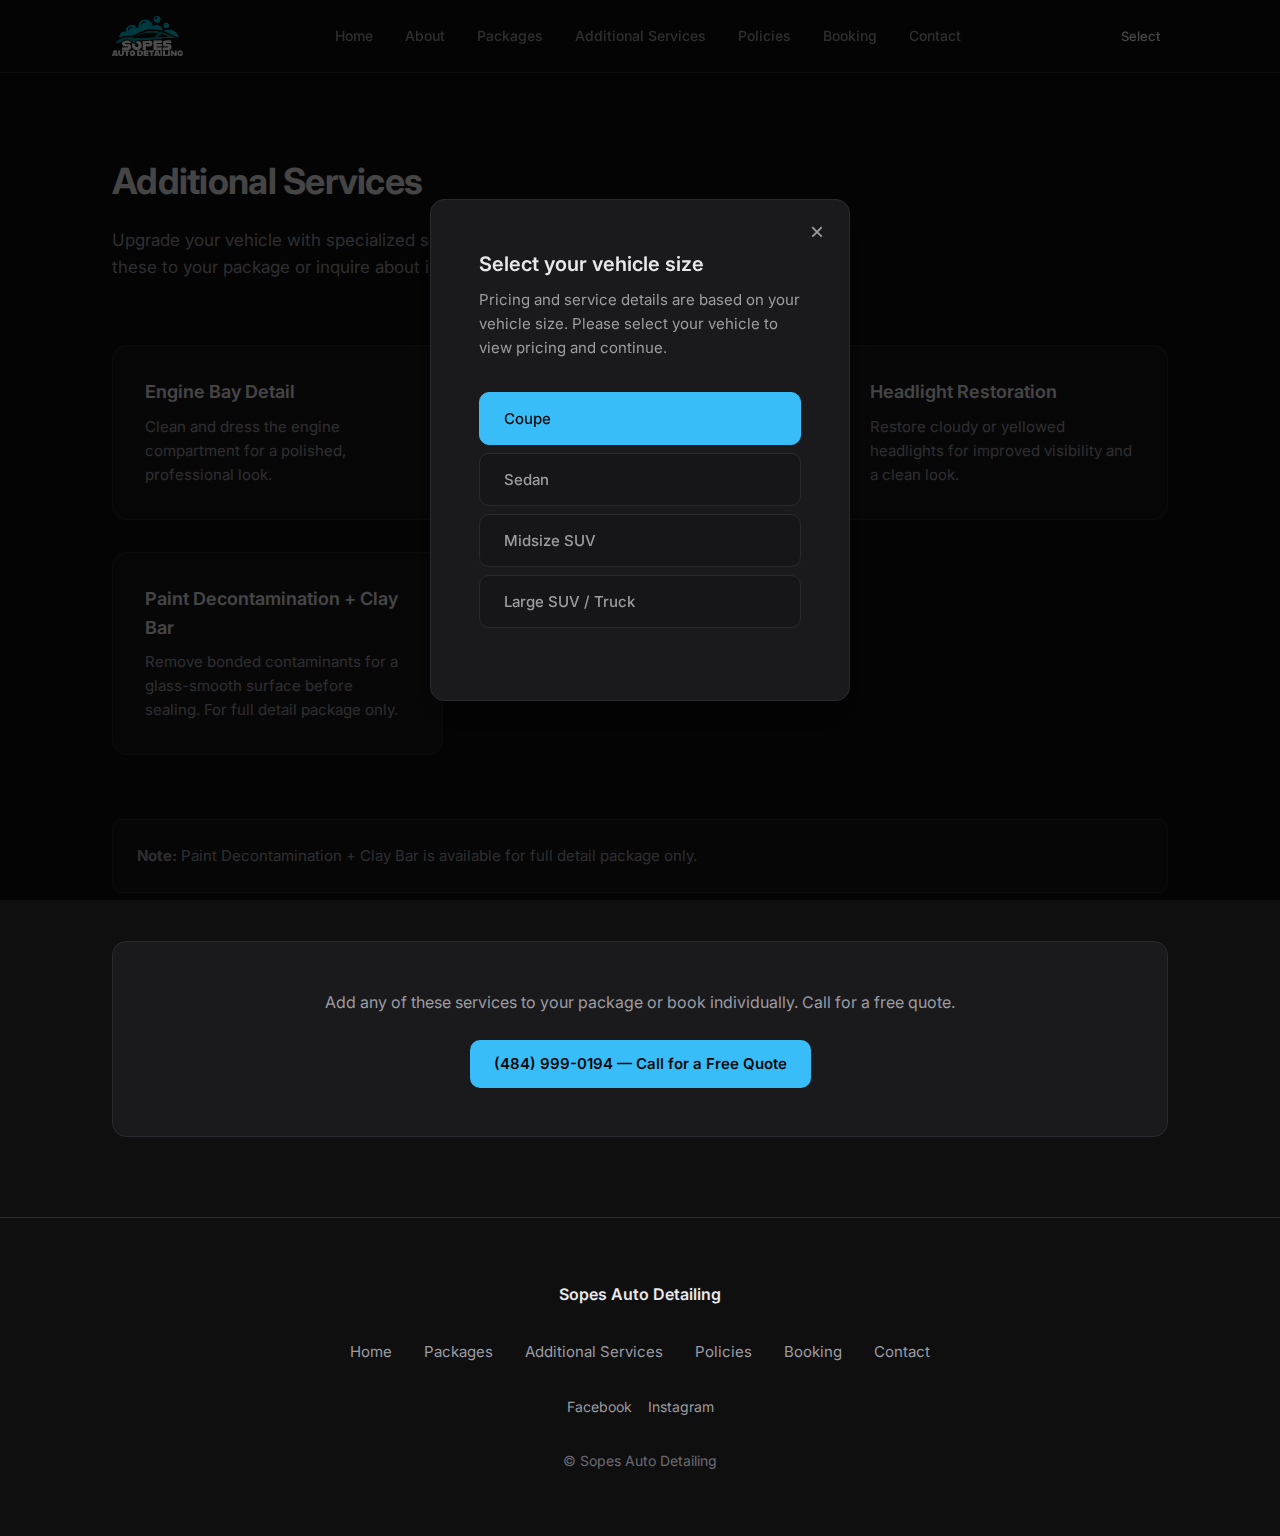
<file: additional-services.html>
<!DOCTYPE html>
<html lang="en">
<head>
  <meta charset="UTF-8">
  <meta name="viewport" content="width=device-width, initial-scale=1.0">
  <title>Additional Services | Sopes Auto Detailing</title>
  <link rel="preconnect" href="https://fonts.googleapis.com">
  <link rel="preconnect" href="https://fonts.gstatic.com" crossorigin>
  <link href="https://fonts.googleapis.com/css2?family=Inter:wght@400;500;600;700&display=swap" rel="stylesheet">
  <link rel="stylesheet" href="styles.css">
</head>
<body>
  <header class="header">
    <div class="header-inner container">
      <a href="index.html" class="logo"><img src="photos/Logo.png" alt="Sopes Auto Detailing"></a>
      <nav class="nav">
        <a href="index.html">Home</a>
        <a href="index.html#about">About</a>
        <a href="services.html">Packages</a>
        <a href="additional-services.html">Additional Services</a>
        <a href="policies.html">Policies</a>
        <a href="booking.html">Booking</a>
        <a href="contact.html">Contact</a>
      </nav>
      <button type="button" class="header-vehicle-btn" id="header-vehicle-btn" aria-label="Select vehicle size"><span id="header-vehicle-label">Select</span></button>
      <button class="nav-toggle" aria-label="Menu">
        <span></span>
        <span></span>
        <span></span>
      </button>
    </div>
  </header>

  <main class="page">
    <div class="container">
      <header class="page-head">
        <h1 class="page-title">Additional Services</h1>
        <p class="page-desc">Upgrade your vehicle with specialized services for a flawless finish. Add any of these to your package or inquire about individual service.</p>
      </header>

      <div class="addons-grid">
        <div class="addon-card">
          <h3>Engine Bay Detail</h3>
          <p>Clean and dress the engine compartment for a polished, professional look.</p>
        </div>
        <div class="addon-card">
          <h3>Leather Conditioner</h3>
          <p>Condition and protect leather surfaces for a like-new feel and long-term durability.</p>
        </div>
        <div class="addon-card">
          <h3>Headlight Restoration</h3>
          <p>Restore cloudy or yellowed headlights for improved visibility and a clean look.</p>
        </div>
        <div class="addon-card">
          <h3>Paint Decontamination + Clay Bar</h3>
          <p>Remove bonded contaminants for a glass-smooth surface before sealing. For full detail package only.</p>
        </div>
      </div>

      <p class="addon-disclaimer"><strong>Note:</strong> Paint Decontamination + Clay Bar is available for full detail package only.</p>

      <div class="cta-box">
        <p>Add any of these services to your package or book individually. Call for a free quote.</p>
        <a href="tel:4849990194" class="btn btn-primary">(484) 999-0194 — Call for a Free Quote</a>
      </div>
    </div>
  </main>

  <footer class="footer">
    <div class="container">
      <div class="footer-grid">
        <span class="footer-brand">Sopes Auto Detailing</span>
        <nav class="footer-links">
          <a href="index.html">Home</a>
          <a href="services.html">Packages</a>
          <a href="additional-services.html">Additional Services</a>
          <a href="policies.html">Policies</a>
          <a href="booking.html">Booking</a>
          <a href="contact.html">Contact</a>
        </nav>
        <div class="footer-social">
          <a href="https://facebook.com/share/1AEvjMZHsa/?mibextid=wwXIfr" target="_blank" rel="noopener">Facebook</a>
          <a href="https://instagram.com/sopesautodetailing?igsh=Y3BjMGs1MzUzaGtv" target="_blank" rel="noopener">Instagram</a>
        </div>
        <p class="footer-copy">&copy; Sopes Auto Detailing</p>
      </div>
    </div>
  </footer>

  <script src="script.js"></script>
</body>
</html>
</file>
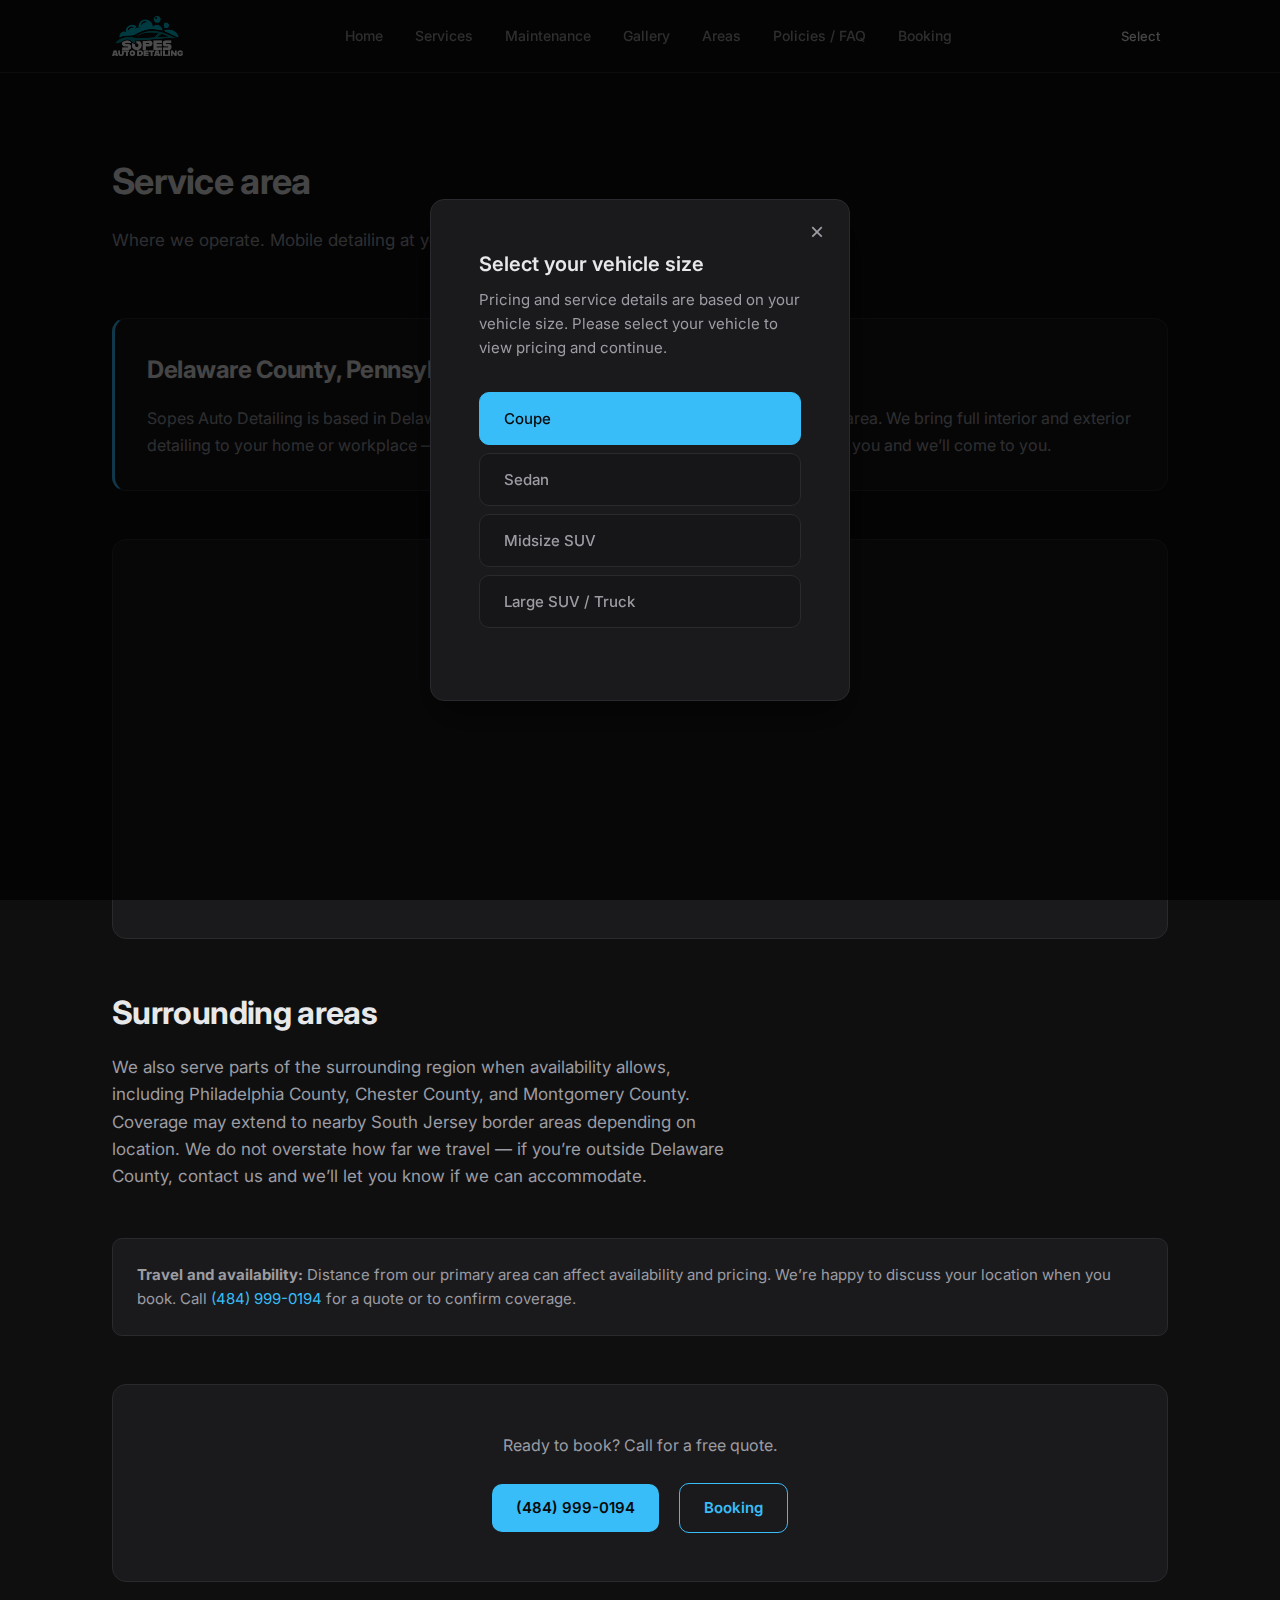
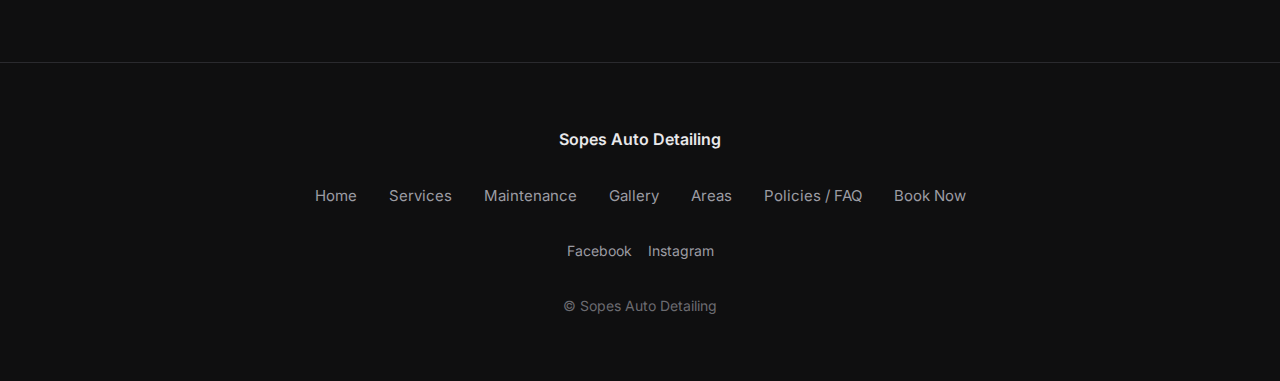
<file: areas.html>
<!DOCTYPE html>
<html lang="en">
<head>
  <meta charset="UTF-8">
  <meta name="viewport" content="width=device-width, initial-scale=1.0">
  <title>Service Area | Sopes Auto Detailing</title>
  <link rel="preconnect" href="https://fonts.googleapis.com">
  <link rel="preconnect" href="https://fonts.gstatic.com" crossorigin>
  <link href="https://fonts.googleapis.com/css2?family=Inter:wght@400;500;600;700&display=swap" rel="stylesheet">
  <link rel="stylesheet" href="styles.css">
</head>
<body>
  <header class="header">
    <div class="header-inner container">
      <a href="index.html" class="logo"><img src="photos/Logo.png" alt="Sopes Auto Detailing"></a>
      <nav class="nav">
        <a href="index.html">Home</a>
        <a href="services.html">Services</a>
        <a href="maintenance.html">Maintenance</a>
        <a href="gallery.html">Gallery</a>
        <a href="areas.html">Areas</a>
        <a href="policies.html">Policies / FAQ</a>
        <a href="booking.html">Booking</a>
      </nav>
      <button type="button" class="header-vehicle-btn" id="header-vehicle-btn" aria-label="Select vehicle size"><span id="header-vehicle-label">Select</span></button>
      <button class="nav-toggle" aria-label="Menu">
        <span></span>
        <span></span>
        <span></span>
      </button>
    </div>
  </header>

  <main class="page">
    <div class="container">
      <header class="page-head">
        <h1 class="page-title">Service area</h1>
        <p class="page-desc">Where we operate. Mobile detailing at your location.</p>
      </header>

      <section class="areas-primary">
        <h2 class="areas-primary-title">Delaware County, Pennsylvania</h2>
        <p class="areas-primary-desc">Sopes Auto Detailing is based in Delaware County and serves this area as our primary service area. We bring full interior and exterior detailing to your home or workplace — you don’t have to leave. Schedule a time that works for you and we’ll come to you.</p>
      </section>

      <div class="map-wrap">
        <iframe
          title="Service area — Delaware County, PA and surrounding region"
          src="https://www.openstreetmap.org/export/embed.html?bbox=-75.52%2C39.84%2C-75.26%2C40.02&layer=mapnik"
          allowfullscreen
          loading="lazy"
          referrerpolicy="no-referrer-when-downgrade"
        ></iframe>
        <p class="map-caption">General service area — Delaware County, PA (map centered on primary coverage)</p>
      </div>

      <section class="areas-secondary">
        <h2 class="section-title">Surrounding areas</h2>
        <p class="section-desc">We also serve parts of the surrounding region when availability allows, including Philadelphia County, Chester County, and Montgomery County. Coverage may extend to nearby South Jersey border areas depending on location. We do not overstate how far we travel — if you’re outside Delaware County, contact us and we’ll let you know if we can accommodate.</p>
      </section>

      <section class="areas-note">
        <p><strong>Travel and availability:</strong> Distance from our primary area can affect availability and pricing. We’re happy to discuss your location when you book. Call <a href="tel:4849990194">(484) 999-0194</a> for a quote or to confirm coverage.</p>
      </section>

      <div class="cta-box">
        <p>Ready to book? Call for a free quote.</p>
        <a href="tel:4849990194" class="btn btn-primary">(484) 999-0194</a>
        <a href="booking.html" class="btn btn-outline" style="margin-left: var(--space-md);">Booking</a>
      </div>
    </div>
  </main>

  <footer class="footer">
    <div class="container">
      <div class="footer-grid">
        <span class="footer-brand">Sopes Auto Detailing</span>
        <nav class="footer-links">
          <a href="index.html">Home</a>
          <a href="services.html">Services</a>
          <a href="maintenance.html">Maintenance</a>
          <a href="gallery.html">Gallery</a>
          <a href="areas.html">Areas</a>
          <a href="policies.html">Policies / FAQ</a>
          <a href="booking.html">Book Now</a>
        </nav>
        <div class="footer-social">
          <a href="https://facebook.com/share/1AEvjMZHsa/?mibextid=wwXIfr" target="_blank" rel="noopener">Facebook</a>
          <a href="https://instagram.com/sopesautodetailing?igsh=Y3BjMGs1MzUzaGtv" target="_blank" rel="noopener">Instagram</a>
        </div>
        <p class="footer-copy">&copy; Sopes Auto Detailing</p>
      </div>
    </div>
  </footer>

  <script src="script.js"></script>
</body>
</html>
</file>
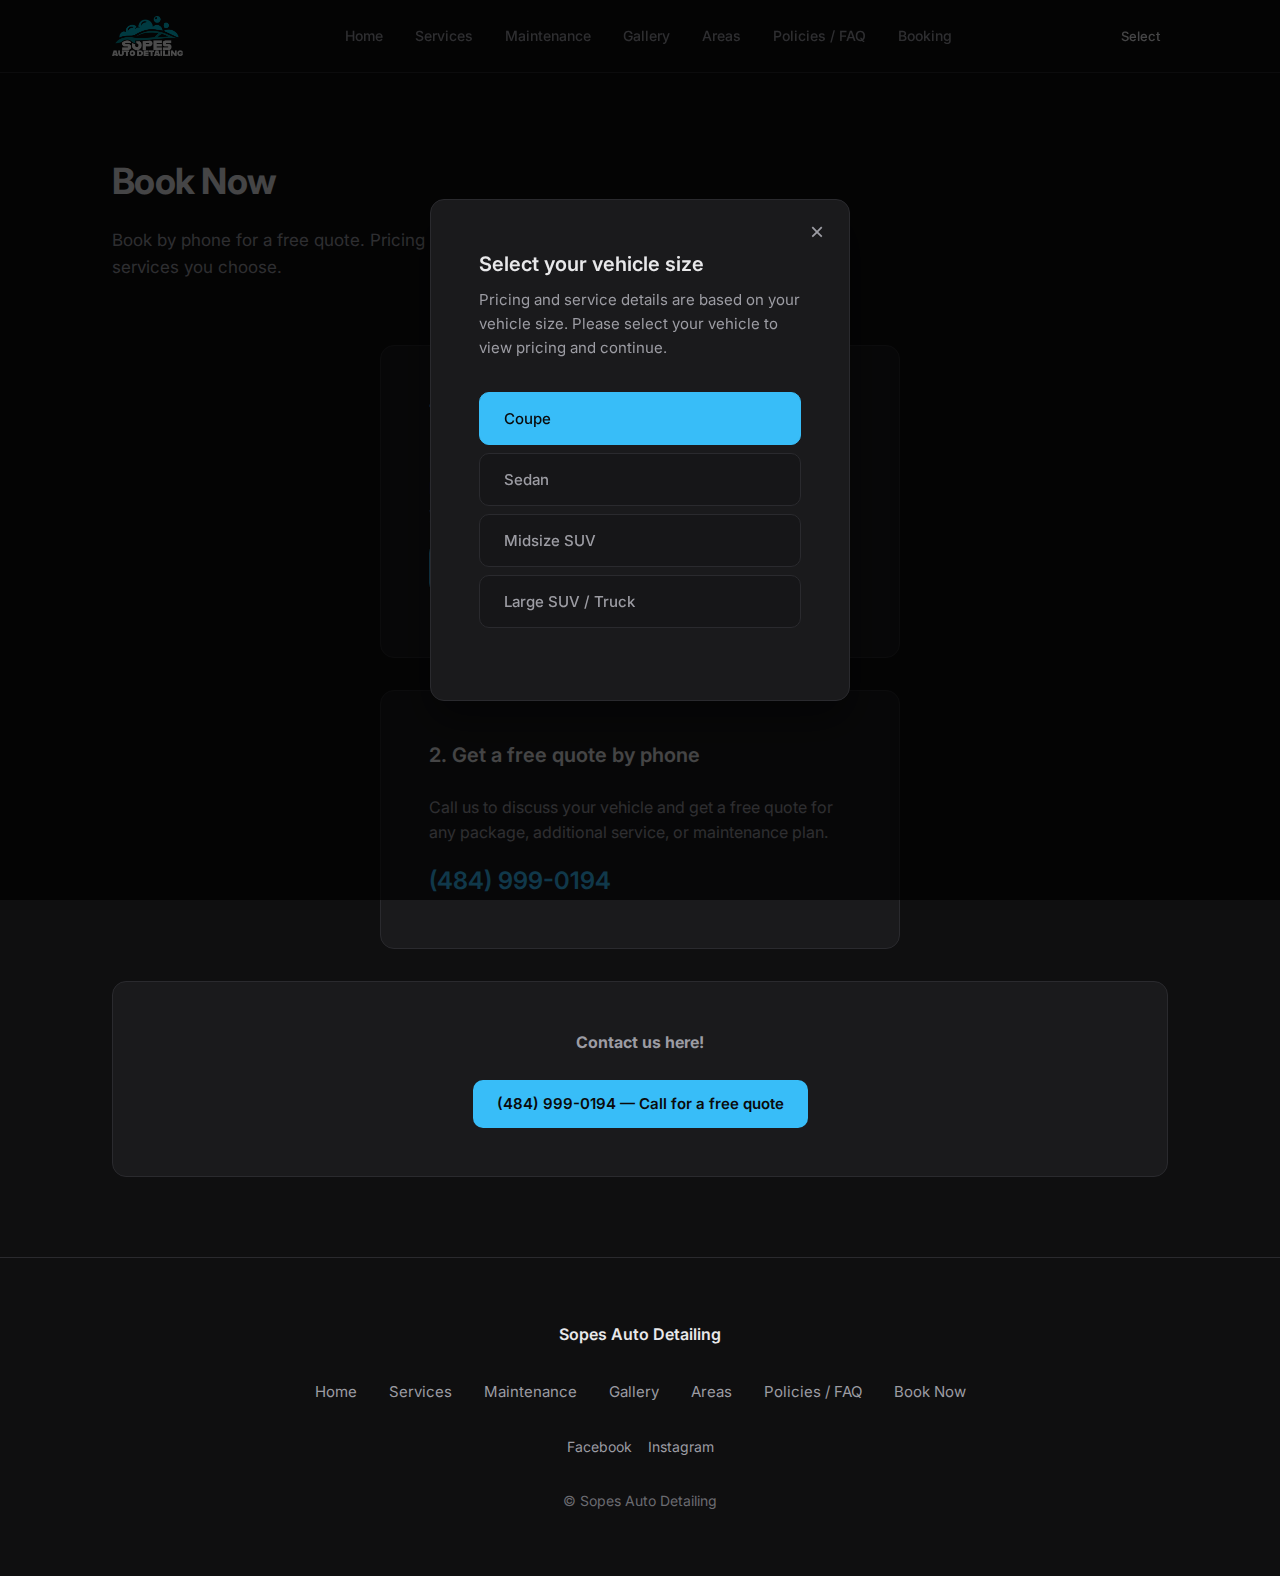
<file: booking.html>
<!DOCTYPE html>
<html lang="en">
<head>
  <meta charset="UTF-8">
  <meta name="viewport" content="width=device-width, initial-scale=1.0">
  <title>Book Now | Sopes Auto Detailing</title>
  <link rel="preconnect" href="https://fonts.googleapis.com">
  <link rel="preconnect" href="https://fonts.gstatic.com" crossorigin>
  <link href="https://fonts.googleapis.com/css2?family=Inter:wght@400;500;600;700&display=swap" rel="stylesheet">
  <link rel="stylesheet" href="styles.css">
</head>
<body>
  <header class="header">
    <div class="header-inner container">
      <a href="index.html" class="logo"><img src="photos/Logo.png" alt="Sopes Auto Detailing"></a>
      <nav class="nav">
        <a href="index.html">Home</a>
        <a href="services.html">Services</a>
        <a href="maintenance.html">Maintenance</a>
        <a href="gallery.html">Gallery</a>
        <a href="areas.html">Areas</a>
        <a href="policies.html">Policies / FAQ</a>
        <a href="booking.html">Booking</a>
      </nav>
      <button type="button" class="header-vehicle-btn" id="header-vehicle-btn" aria-label="Select vehicle size"><span id="header-vehicle-label">Select</span></button>
      <button class="nav-toggle" aria-label="Menu">
        <span></span>
        <span></span>
        <span></span>
      </button>
    </div>
  </header>

  <main class="page">
    <div class="container">
      <header class="page-head">
        <h1 class="page-title">Book Now</h1>
        <p class="page-desc">Book by phone for a free quote. Pricing depends on your vehicle size and the services you choose.</p>
      </header>

      <div class="info-card">
        <h2>1. Choose your vehicle size</h2>
        <p>Pricing scales by vehicle size. Select your size on the <a href="index.html">Home</a> or <a href="services.html">Services</a> page so the prices you see match your vehicle.</p>
        <p><a href="index.html" class="btn btn-outline">Set vehicle size on Home</a></p>
      </div>

      <div class="info-card">
        <h2>2. Get a free quote by phone</h2>
        <p>Call us to discuss your vehicle and get a free quote for any package, additional service, or maintenance plan.</p>
        <a href="tel:4849990194" class="contact-phone">(484) 999-0194</a>
      </div>

      <div class="cta-box">
        <p><strong>Contact us here!</strong></p>
        <a href="tel:4849990194" class="btn btn-primary">(484) 999-0194 — Call for a free quote</a>
      </div>
    </div>
  </main>

  <footer class="footer">
    <div class="container">
      <div class="footer-grid">
        <span class="footer-brand">Sopes Auto Detailing</span>
        <nav class="footer-links">
          <a href="index.html">Home</a>
          <a href="services.html">Services</a>
          <a href="maintenance.html">Maintenance</a>
          <a href="gallery.html">Gallery</a>
          <a href="areas.html">Areas</a>
          <a href="policies.html">Policies / FAQ</a>
          <a href="booking.html">Book Now</a>
        </nav>
        <div class="footer-social">
          <a href="https://facebook.com/share/1AEvjMZHsa/?mibextid=wwXIfr" target="_blank" rel="noopener">Facebook</a>
          <a href="https://instagram.com/sopesautodetailing?igsh=Y3BjMGs1MzUzaGtv" target="_blank" rel="noopener">Instagram</a>
        </div>
        <p class="footer-copy">&copy; Sopes Auto Detailing</p>
      </div>
    </div>
  </footer>

  <script src="script.js"></script>
</body>
</html>
</file>
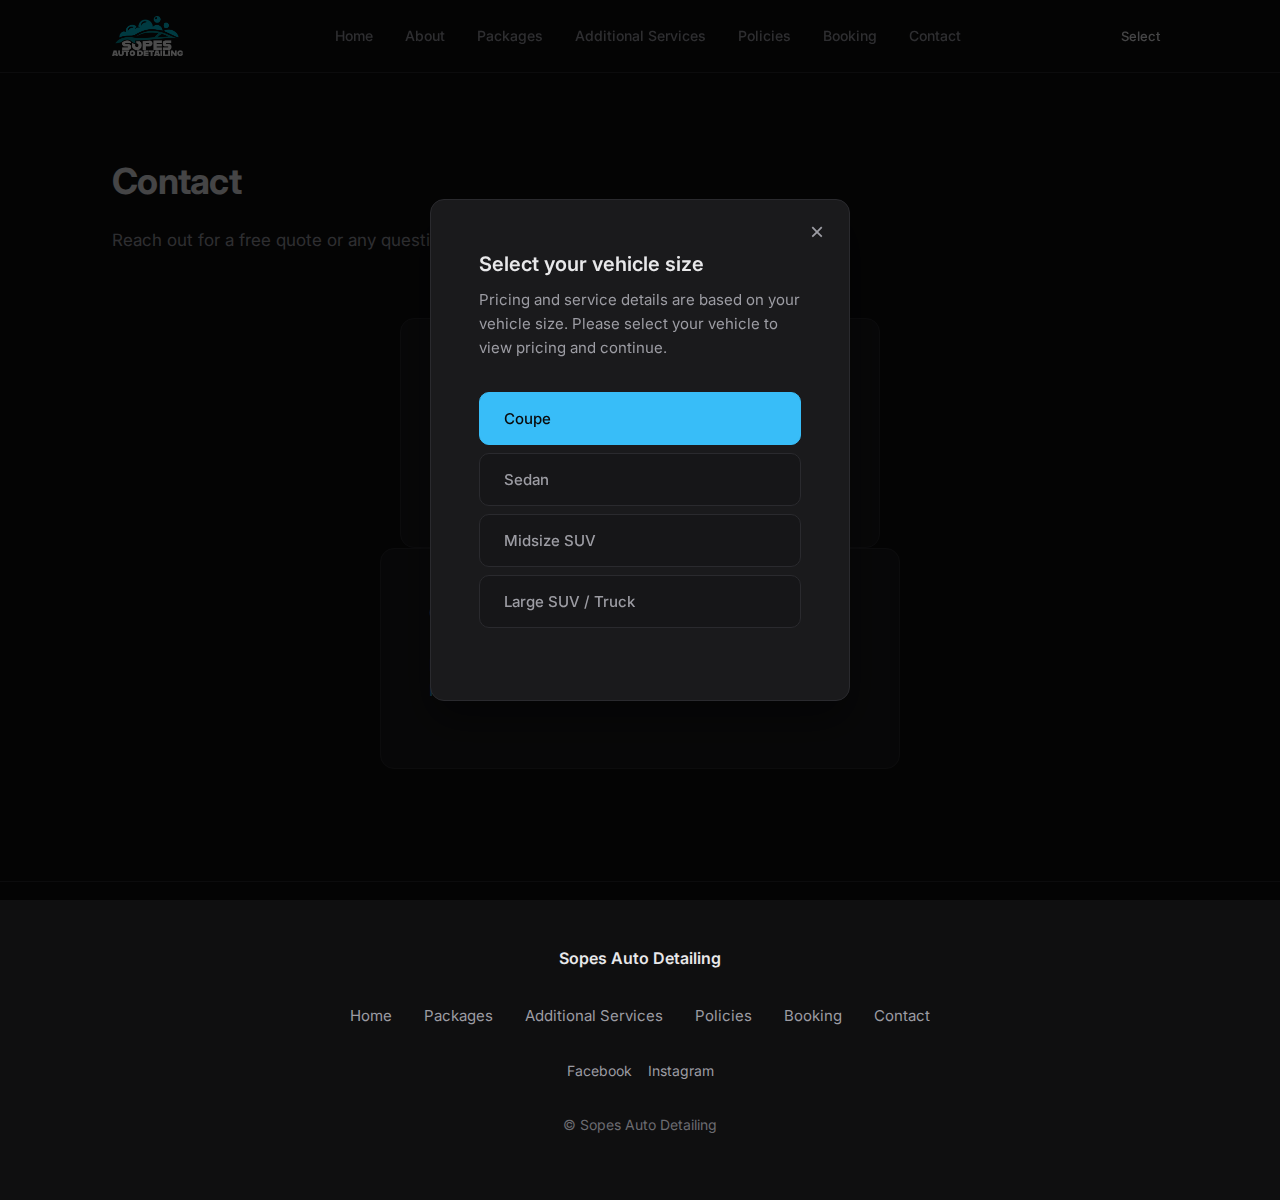
<file: contact.html>
<!DOCTYPE html>
<html lang="en">
<head>
  <meta charset="UTF-8">
  <meta name="viewport" content="width=device-width, initial-scale=1.0">
  <title>Contact | Sopes Auto Detailing</title>
  <link rel="preconnect" href="https://fonts.googleapis.com">
  <link rel="preconnect" href="https://fonts.gstatic.com" crossorigin>
  <link href="https://fonts.googleapis.com/css2?family=Inter:wght@400;500;600;700&display=swap" rel="stylesheet">
  <link rel="stylesheet" href="styles.css">
</head>
<body>
  <header class="header">
    <div class="header-inner container">
      <a href="index.html" class="logo"><img src="photos/Logo.png" alt="Sopes Auto Detailing"></a>
      <nav class="nav">
        <a href="index.html">Home</a>
        <a href="index.html#about">About</a>
        <a href="services.html">Packages</a>
        <a href="additional-services.html">Additional Services</a>
        <a href="policies.html">Policies</a>
        <a href="booking.html">Booking</a>
        <a href="contact.html">Contact</a>
      </nav>
      <button type="button" class="header-vehicle-btn" id="header-vehicle-btn" aria-label="Select vehicle size"><span id="header-vehicle-label">Select</span></button>
      <button class="nav-toggle" aria-label="Menu">
        <span></span>
        <span></span>
        <span></span>
      </button>
    </div>
  </header>

  <main class="page">
    <div class="container">
      <header class="page-head">
        <h1 class="page-title">Contact</h1>
        <p class="page-desc">Reach out for a free quote or any questions about our services.</p>
      </header>

      <div class="contact-strip">
        <p class="contact-strip-title"><strong>Contact us here!</strong></p>
        <a href="tel:4849990194" class="contact-strip-phone">(484) 999-0194</a>
        <p class="contact-strip-note">Call for a free quote</p>
      </div>

      <div class="info-card">
        <h2>Quick links</h2>
        <p>
          <a href="https://facebook.com/share/1AEvjMZHsa/?mibextid=wwXIfr" target="_blank" rel="noopener">Facebook</a><br>
          <a href="https://instagram.com/sopesautodetailing?igsh=Y3BjMGs1MzUzaGtv" target="_blank" rel="noopener">Instagram</a>
        </p>
      </div>
    </div>
  </main>

  <footer class="footer">
    <div class="container">
      <div class="footer-grid">
        <span class="footer-brand">Sopes Auto Detailing</span>
        <nav class="footer-links">
          <a href="index.html">Home</a>
          <a href="services.html">Packages</a>
          <a href="additional-services.html">Additional Services</a>
          <a href="policies.html">Policies</a>
          <a href="booking.html">Booking</a>
          <a href="contact.html">Contact</a>
        </nav>
        <div class="footer-social">
          <a href="https://facebook.com/share/1AEvjMZHsa/?mibextid=wwXIfr" target="_blank" rel="noopener">Facebook</a>
          <a href="https://instagram.com/sopesautodetailing?igsh=Y3BjMGs1MzUzaGtv" target="_blank" rel="noopener">Instagram</a>
        </div>
        <p class="footer-copy">&copy; Sopes Auto Detailing</p>
      </div>
    </div>
  </footer>

  <script src="script.js"></script>
</body>
</html>
</file>
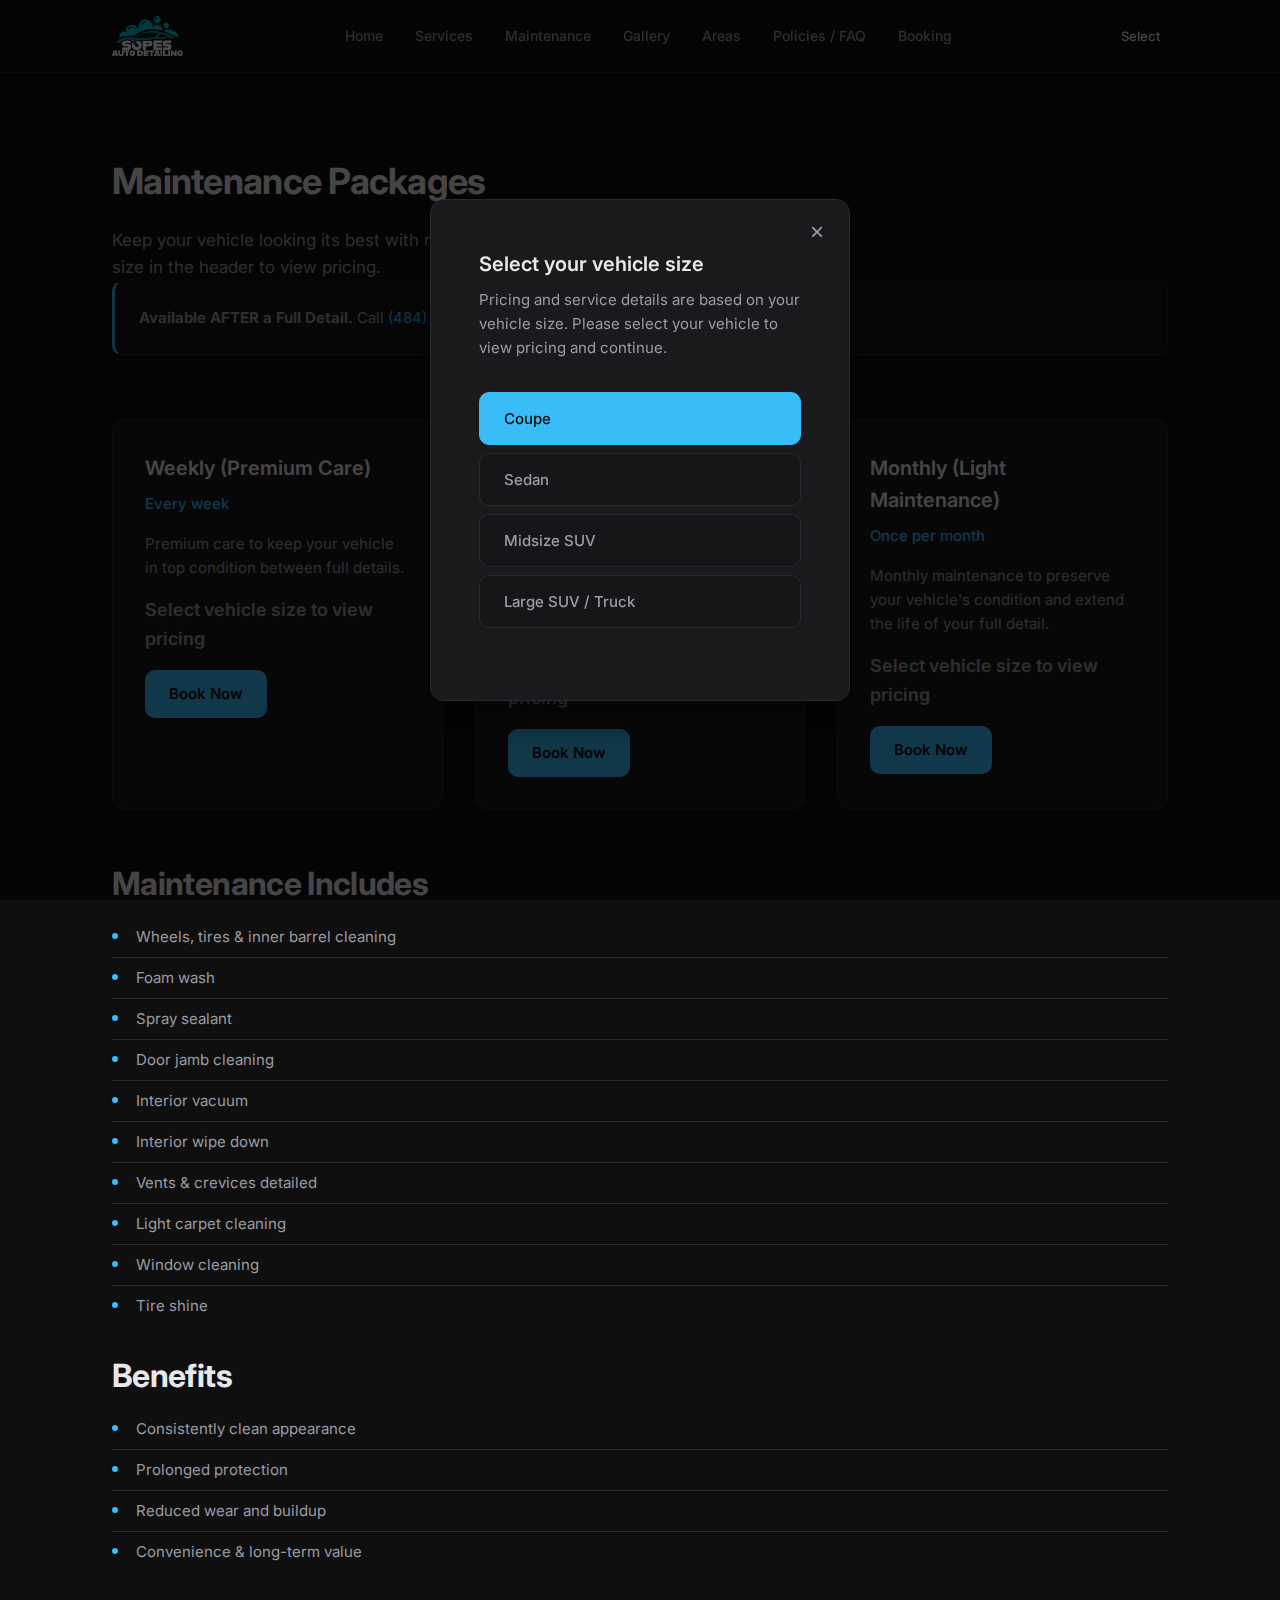
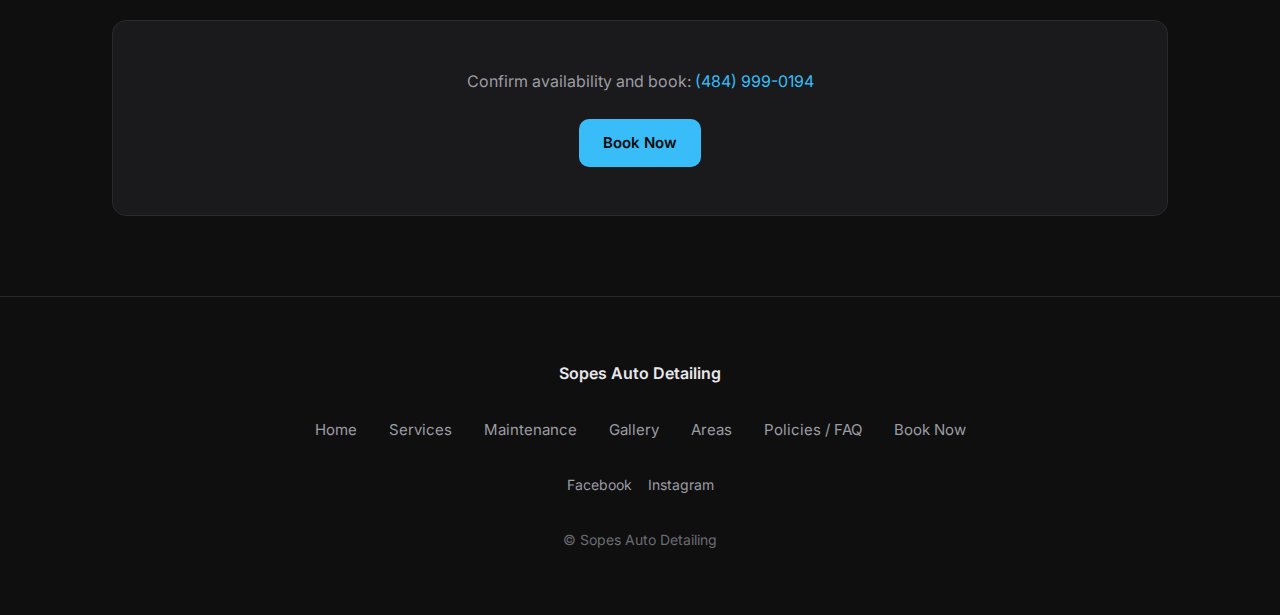
<file: maintenance.html>
<!DOCTYPE html>
<html lang="en">
<head>
  <meta charset="UTF-8">
  <meta name="viewport" content="width=device-width, initial-scale=1.0">
  <title>Maintenance Packages | Sopes Auto Detailing</title>
  <link rel="preconnect" href="https://fonts.googleapis.com">
  <link rel="preconnect" href="https://fonts.gstatic.com" crossorigin>
  <link href="https://fonts.googleapis.com/css2?family=Inter:wght@400;500;600;700&display=swap" rel="stylesheet">
  <link rel="stylesheet" href="styles.css">
</head>
<body>
  <header class="header">
    <div class="header-inner container">
      <a href="index.html" class="logo"><img src="photos/Logo.png" alt="Sopes Auto Detailing"></a>
      <nav class="nav">
        <a href="index.html">Home</a>
        <a href="services.html">Services</a>
        <a href="maintenance.html">Maintenance</a>
        <a href="gallery.html">Gallery</a>
        <a href="areas.html">Areas</a>
        <a href="policies.html">Policies / FAQ</a>
        <a href="booking.html">Booking</a>
      </nav>
      <button type="button" class="header-vehicle-btn" id="header-vehicle-btn" aria-label="Select vehicle size"><span id="header-vehicle-label">Select</span></button>
      <button class="nav-toggle" aria-label="Menu">
        <span></span>
        <span></span>
        <span></span>
      </button>
    </div>
  </header>

  <main class="page">
    <div class="container">
      <header class="page-head">
        <h1 class="page-title">Maintenance Packages</h1>
        <p class="page-desc">Keep your vehicle looking its best with regular maintenance. Select your vehicle size in the header to view pricing.</p>
        <p class="maintenance-disclaimer" role="note"><strong>Available AFTER a Full Detail.</strong> Call <a href="tel:4849990194">(484) 999-0194</a> to confirm availability and book.</p>
      </header>

      <div class="maintenance-grid">
        <div class="maintenance-card">
          <h3>Weekly (Premium Care)</h3>
          <p class="frequency">Every week</p>
          <p>Premium care to keep your vehicle in top condition between full details.</p>
          <p class="service-block-price"><span data-price="weekly" data-price-prefix="Starting at ">Starting at $149.99</span></p>
          <a href="booking.html" class="btn btn-primary">Book Now</a>
        </div>
        <div class="maintenance-card featured">
          <span class="package-badge popular">Most popular</span>
          <h3>Bi-Weekly (Most Popular)</h3>
          <p class="frequency">Every 2 weeks</p>
          <p>Bi-weekly exterior and interior maintenance to maintain the finish and cleanliness of your vehicle.</p>
          <p class="service-block-price"><span data-price="biweekly" data-price-prefix="Starting at ">Starting at $169.99</span></p>
          <a href="booking.html" class="btn btn-primary">Book Now</a>
        </div>
        <div class="maintenance-card">
          <h3>Monthly (Light Maintenance)</h3>
          <p class="frequency">Once per month</p>
          <p>Monthly maintenance to preserve your vehicle's condition and extend the life of your full detail.</p>
          <p class="service-block-price"><span data-price="monthly" data-price-prefix="Starting at ">Starting at $189.99</span></p>
          <a href="booking.html" class="btn btn-primary">Book Now</a>
        </div>
      </div>

      <section class="maintenance-includes">
        <h2 class="section-title">Maintenance Includes</h2>
        <ul class="package-list">
          <li>Wheels, tires &amp; inner barrel cleaning</li>
          <li>Foam wash</li>
          <li>Spray sealant</li>
          <li>Door jamb cleaning</li>
          <li>Interior vacuum</li>
          <li>Interior wipe down</li>
          <li>Vents &amp; crevices detailed</li>
          <li>Light carpet cleaning</li>
          <li>Window cleaning</li>
          <li>Tire shine</li>
        </ul>
        <h2 class="section-title">Benefits</h2>
        <ul class="package-list">
          <li>Consistently clean appearance</li>
          <li>Prolonged protection</li>
          <li>Reduced wear and buildup</li>
          <li>Convenience &amp; long-term value</li>
        </ul>
      </section>

      <div class="cta-box">
        <p>Confirm availability and book: <a href="tel:4849990194">(484) 999-0194</a></p>
        <a href="booking.html" class="btn btn-primary">Book Now</a>
      </div>
    </div>
  </main>

  <footer class="footer">
    <div class="container">
      <div class="footer-grid">
        <span class="footer-brand">Sopes Auto Detailing</span>
        <nav class="footer-links">
          <a href="index.html">Home</a>
          <a href="services.html">Services</a>
          <a href="maintenance.html">Maintenance</a>
          <a href="gallery.html">Gallery</a>
          <a href="areas.html">Areas</a>
          <a href="policies.html">Policies / FAQ</a>
          <a href="booking.html">Book Now</a>
        </nav>
        <div class="footer-social">
          <a href="https://facebook.com/share/1AEvjMZHsa/?mibextid=wwXIfr" target="_blank" rel="noopener">Facebook</a>
          <a href="https://instagram.com/sopesautodetailing?igsh=Y3BjMGs1MzUzaGtv" target="_blank" rel="noopener">Instagram</a>
        </div>
        <p class="footer-copy">&copy; Sopes Auto Detailing</p>
      </div>
    </div>
  </footer>

  <script src="pricing-data.js"></script>
  <script src="script.js"></script>
</body>
</file>
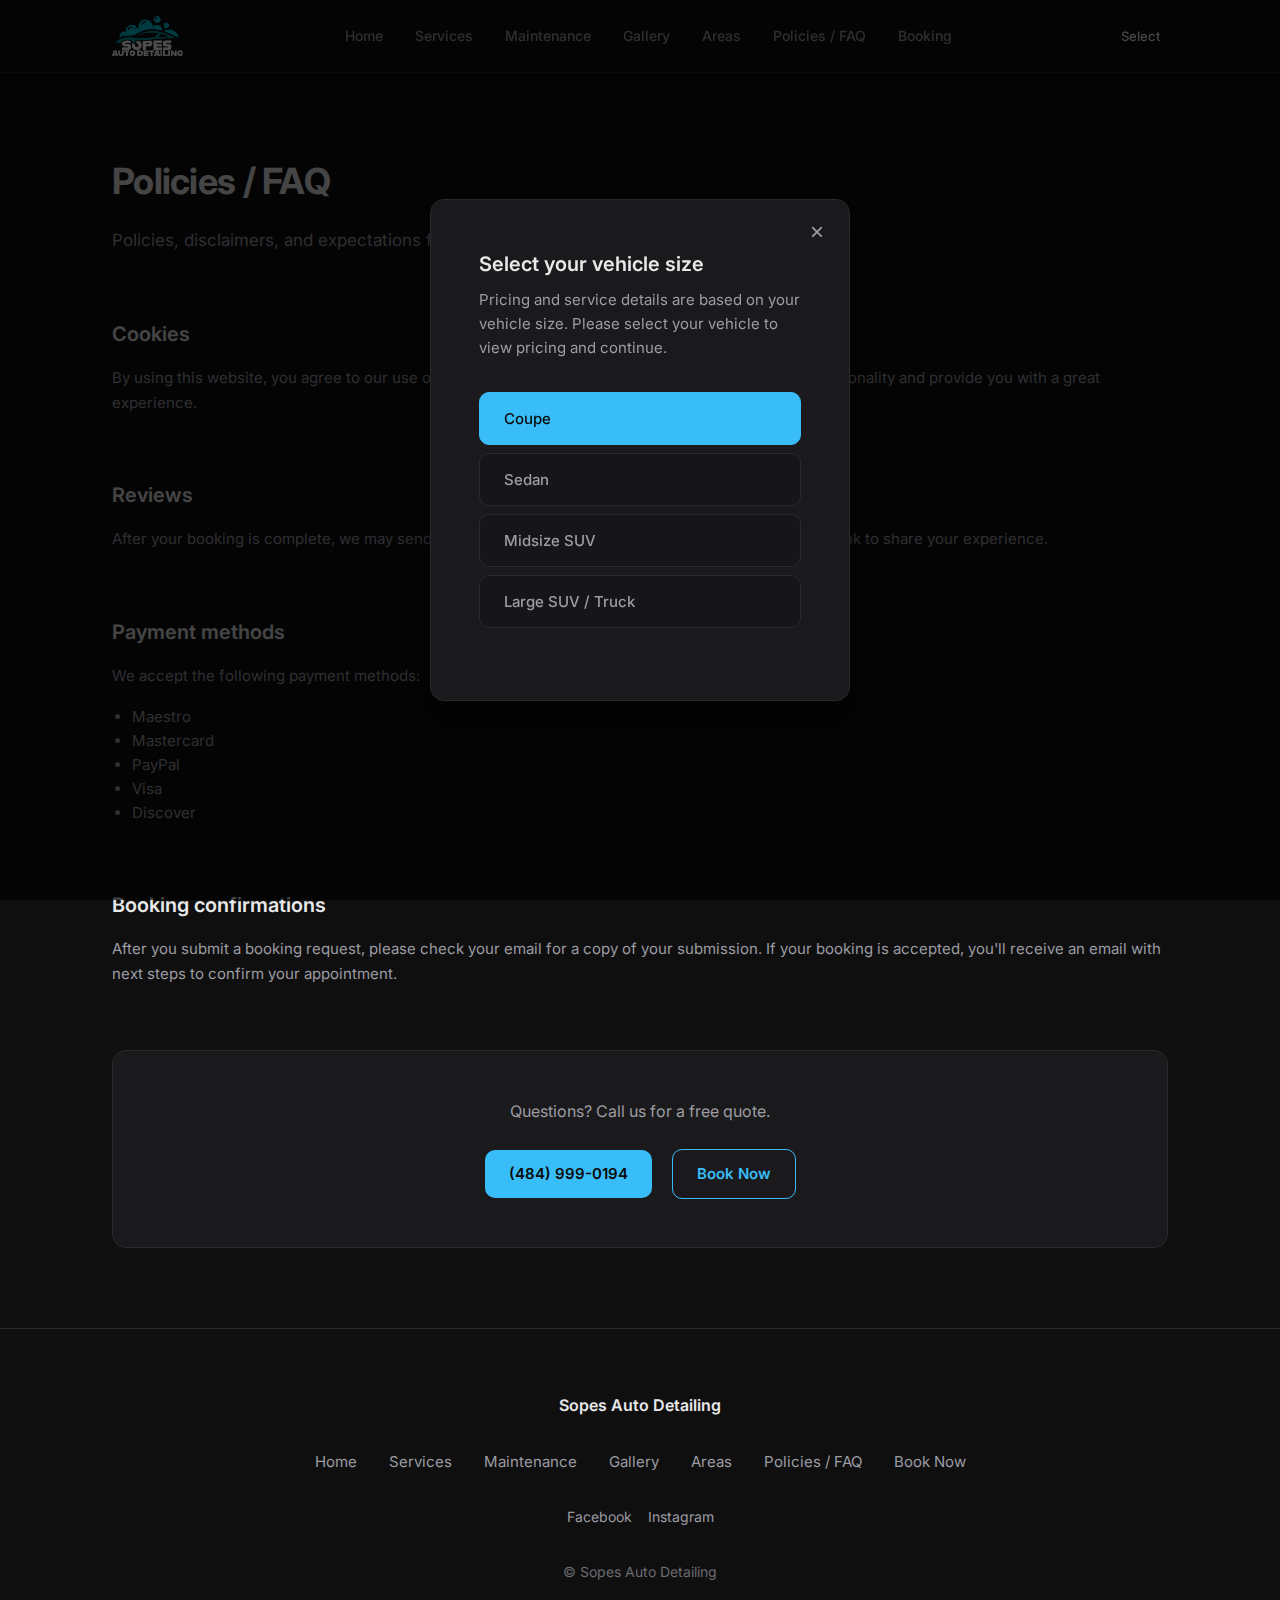
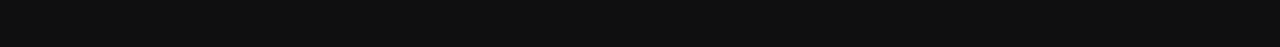
<file: policies.html>
<!DOCTYPE html>
<html lang="en">
<head>
  <meta charset="UTF-8">
  <meta name="viewport" content="width=device-width, initial-scale=1.0">
  <title>Policies / FAQ | Sopes Auto Detailing</title>
  <link rel="preconnect" href="https://fonts.googleapis.com">
  <link rel="preconnect" href="https://fonts.gstatic.com" crossorigin>
  <link href="https://fonts.googleapis.com/css2?family=Inter:wght@400;500;600;700&display=swap" rel="stylesheet">
  <link rel="stylesheet" href="styles.css">
</head>
<body>
  <header class="header">
    <div class="header-inner container">
      <a href="index.html" class="logo"><img src="photos/Logo.png" alt="Sopes Auto Detailing"></a>
      <nav class="nav">
        <a href="index.html">Home</a>
        <a href="services.html">Services</a>
        <a href="maintenance.html">Maintenance</a>
        <a href="gallery.html">Gallery</a>
        <a href="areas.html">Areas</a>
        <a href="policies.html">Policies / FAQ</a>
        <a href="booking.html">Booking</a>
      </nav>
      <button type="button" class="header-vehicle-btn" id="header-vehicle-btn" aria-label="Select vehicle size"><span id="header-vehicle-label">Select</span></button>
      <button class="nav-toggle" aria-label="Menu">
        <span></span>
        <span></span>
        <span></span>
      </button>
    </div>
  </header>

  <main class="page">
    <div class="container">
      <header class="page-head">
        <h1 class="page-title">Policies / FAQ</h1>
        <p class="page-desc">Policies, disclaimers, and expectations for Sopes Auto Detailing.</p>
      </header>

      <div class="policy-block">
        <h2>Cookies</h2>
        <p>By using this website, you agree to our use of cookies. We use cookies to provide necessary site functionality and provide you with a great experience.</p>
      </div>

      <div class="policy-block">
        <h2>Reviews</h2>
        <p>After your booking is complete, we may send a follow-up with a link to leave a review. Please use that link to share your experience.</p>
      </div>

      <div class="policy-block">
        <h2>Payment methods</h2>
        <p>We accept the following payment methods:</p>
        <ul>
          <li>Maestro</li>
          <li>Mastercard</li>
          <li>PayPal</li>
          <li>Visa</li>
          <li>Discover</li>
        </ul>
      </div>

      <div class="policy-block">
        <h2>Booking confirmations</h2>
        <p>After you submit a booking request, please check your email for a copy of your submission. If your booking is accepted, you'll receive an email with next steps to confirm your appointment.</p>
      </div>

      <div class="cta-box">
        <p>Questions? Call us for a free quote.</p>
        <a href="tel:4849990194" class="btn btn-primary">(484) 999-0194</a>
        <a href="booking.html" class="btn btn-outline" style="margin-left: var(--space-md);">Book Now</a>
      </div>
    </div>
  </main>

  <footer class="footer">
    <div class="container">
      <div class="footer-grid">
        <span class="footer-brand">Sopes Auto Detailing</span>
        <nav class="footer-links">
          <a href="index.html">Home</a>
          <a href="services.html">Services</a>
          <a href="maintenance.html">Maintenance</a>
          <a href="gallery.html">Gallery</a>
          <a href="areas.html">Areas</a>
          <a href="policies.html">Policies / FAQ</a>
          <a href="booking.html">Book Now</a>
        </nav>
        <div class="footer-social">
          <a href="https://facebook.com/share/1AEvjMZHsa/?mibextid=wwXIfr" target="_blank" rel="noopener">Facebook</a>
          <a href="https://instagram.com/sopesautodetailing?igsh=Y3BjMGs1MzUzaGtv" target="_blank" rel="noopener">Instagram</a>
        </div>
        <p class="footer-copy">&copy; Sopes Auto Detailing</p>
      </div>
    </div>
  </footer>

  <script src="script.js"></script>
</body>
</html>
</file>
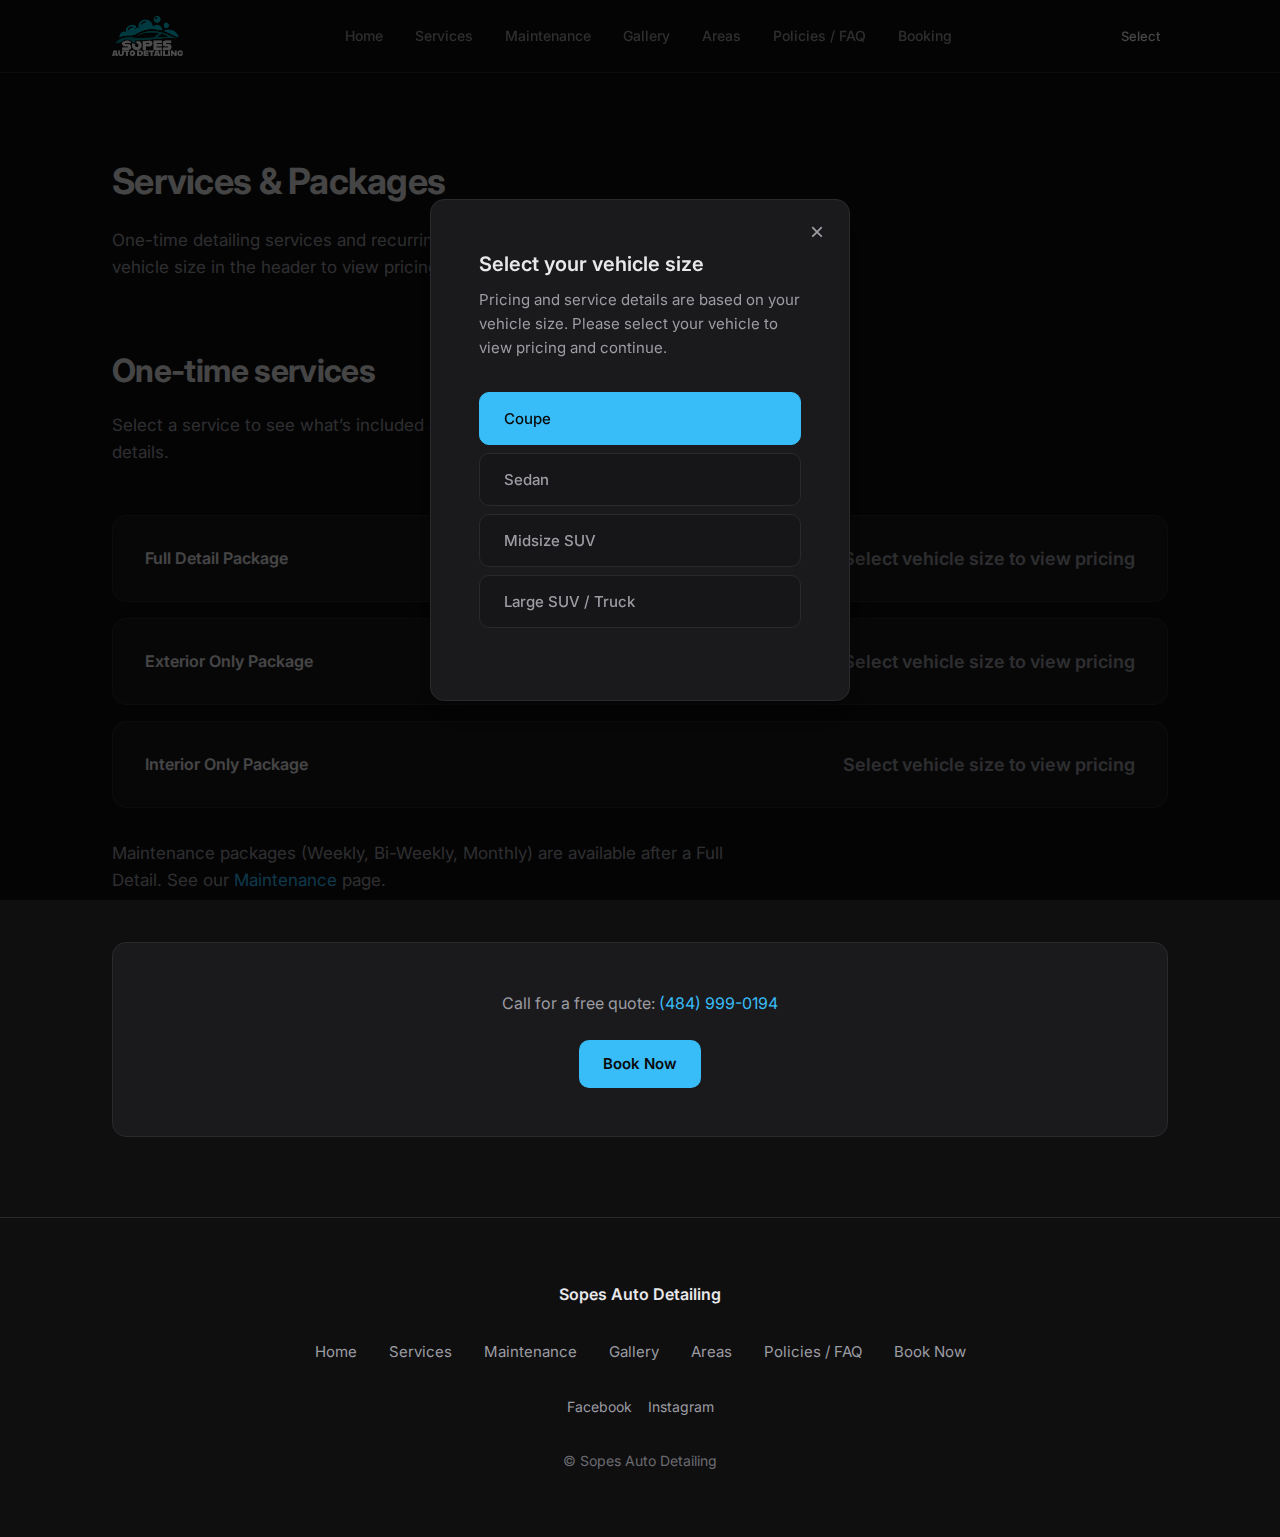
<file: services.html>
<!DOCTYPE html>
<html lang="en">
<head>
  <meta charset="UTF-8">
  <meta name="viewport" content="width=device-width, initial-scale=1.0">
  <title>Services | Sopes Auto Detailing</title>
  <link rel="preconnect" href="https://fonts.googleapis.com">
  <link rel="preconnect" href="https://fonts.gstatic.com" crossorigin>
  <link href="https://fonts.googleapis.com/css2?family=Inter:wght@400;500;600;700&display=swap" rel="stylesheet">
  <link rel="stylesheet" href="styles.css">
</head>
<body>
  <header class="header">
    <div class="header-inner container">
      <a href="index.html" class="logo"><img src="photos/Logo.png" alt="Sopes Auto Detailing"></a>
      <nav class="nav">
        <a href="index.html">Home</a>
        <a href="services.html">Services</a>
        <a href="maintenance.html">Maintenance</a>
        <a href="gallery.html">Gallery</a>
        <a href="areas.html">Areas</a>
        <a href="policies.html">Policies / FAQ</a>
        <a href="booking.html">Booking</a>
      </nav>
      <button type="button" class="header-vehicle-btn" id="header-vehicle-btn" aria-label="Select vehicle size"><span id="header-vehicle-label">Select</span></button>
      <button class="nav-toggle" aria-label="Menu">
        <span></span>
        <span></span>
        <span></span>
      </button>
    </div>
  </header>

  <main class="page">
    <div class="container">
      <header class="page-head">
        <h1 class="page-title">Services &amp; Packages</h1>
        <p class="page-desc">One-time detailing services and recurring maintenance packages. Select your vehicle size in the header to view pricing. Call for a free quote: <a href="tel:4849990194">(484) 999-0194</a>.</p>
      </header>

      <!-- One-time services (expandable) -->
      <h2 class="section-title">One-time services</h2>
      <p class="section-desc">Select a service to see what’s included and pricing. Expand any card for details.</p>
      <div class="service-accordion">
        <div id="full-detail" class="service-accordion-item">
          <button type="button" class="service-accordion-trigger">
            <span>Full Detail Package</span>
            <span class="price-tag" data-price="fullDetail" data-price-prefix="Starting at ">Starting at $269.99</span>
          </button>
          <div class="service-accordion-body">
            <p class="package-subtitle">Complete interior and exterior reset</p>
            <p class="package-note">Pricing varies by size and condition. Additional pet hair fees may apply.</p>
            <h3 class="package-list-title">Includes</h3>
            <p class="package-list-title">Exterior:</p>
            <ul class="package-list">
              <li>Touchless pre-foam wash</li>
              <li>In-depth rinse</li>
              <li>Wheel &amp; tire cleaning</li>
              <li>Bug &amp; tar treatment</li>
              <li>Foam wash</li>
              <li>Durable paint sealant</li>
              <li>Exterior plastic restoration</li>
              <li>Door jamb cleaning</li>
            </ul>
            <p class="package-list-title">Interior:</p>
            <ul class="package-list">
              <li>Thorough vacuuming</li>
              <li>Steam cleaning</li>
              <li>Interior cleaning &amp; conditioning</li>
              <li>Carpet &amp; fabric seat shampoo</li>
              <li>Window cleaning</li>
              <li>Tire shine</li>
            </ul>
            <h3 class="package-list-title">Benefits</h3>
            <ul class="package-list">
              <li>Comprehensive deep clean</li>
              <li>Long-lasting shine &amp; protection</li>
              <li>Improved aesthetics &amp; resale value</li>
              <li>Healthier, odor-free interior</li>
              <li>Maximum convenience</li>
            </ul>
            <a href="booking.html" class="btn btn-primary">Book Now</a>
          </div>
        </div>

        <div id="exterior-only" class="service-accordion-item">
          <button type="button" class="service-accordion-trigger">
            <span>Exterior Only Package</span>
            <span class="price-tag" data-price="exteriorOnly" data-price-prefix="Starting at ">Starting at $79.99</span>
          </button>
          <div class="service-accordion-body">
            <p class="package-subtitle">Maintenance wash with protection</p>
            <h3 class="package-list-title">Includes</h3>
            <ul class="package-list">
              <li>Touchless pre-foam wash &amp; rinse</li>
              <li>Wheel &amp; tire cleaning</li>
              <li>Foam wash</li>
              <li>Spray paint sealant</li>
              <li>Window cleaning</li>
              <li>Tire shine</li>
              <li>Exterior plastic protection</li>
            </ul>
            <h3 class="package-list-title">Benefits</h3>
            <ul class="package-list">
              <li>Clean, glossy appearance</li>
              <li>Light paint protection</li>
              <li>Easier future maintenance</li>
              <li>Time-efficient &amp; cost-effective</li>
            </ul>
            <a href="booking.html" class="btn btn-primary">Book Now</a>
          </div>
        </div>

        <div id="interior-only" class="service-accordion-item">
          <button type="button" class="service-accordion-trigger">
            <span>Interior Only Package</span>
            <span class="price-tag" data-price="interiorOnly" data-price-prefix="Starting at ">Starting at $189.99</span>
          </button>
          <div class="service-accordion-body">
            <p class="package-subtitle">Deep interior cleaning and refresh</p>
            <p class="package-note">Pricing depends on size and condition. Additional pet hair fees may apply.</p>
            <h3 class="package-list-title">Includes</h3>
            <ul class="package-list">
              <li>Full vacuuming</li>
              <li>Steam cleaning</li>
              <li>Interior cleaning &amp; conditioning</li>
              <li>Carpet &amp; seat shampooing</li>
              <li>Dashboard &amp; console cleaning</li>
              <li>Window cleaning</li>
              <li>Vents &amp; crevices detailed</li>
            </ul>
            <h3 class="package-list-title">Benefits</h3>
            <ul class="package-list">
              <li>Healthier interior environment</li>
              <li>Odor elimination</li>
              <li>Improved comfort &amp; cleanliness</li>
              <li>Increased resale value</li>
            </ul>
            <a href="booking.html" class="btn btn-primary">Book Now</a>
          </div>
        </div>
      </div>

      <p class="section-desc" style="margin-top: var(--space-xl);">Maintenance packages (Weekly, Bi-Weekly, Monthly) are available after a Full Detail. See our <a href="maintenance.html">Maintenance</a> page.</p>
      <p class="maintenance-disclaimer" style="display:none;">Confirm availability and what’s included with Sopes Auto Detailing. Call <a href="tel:4849990194">(484) 999-0194</a>.</p>
      <div class="comparison-grid" style="display: none;">
        <div class="comparison-card">
          <h3>Bi-Weekly Maintenance</h3>
          <p class="frequency">Every 2 weeks</p>
          <p>Regular exterior wash and interior touch-up to maintain the finish and cleanliness of your vehicle between full details.</p>
          <p class="service-block-price"><span data-price="biweekly" data-price-prefix="Starting at ">Starting at $120</span></p>
          <a href="booking.html" class="btn btn-primary">Book Now</a>
        </div>
        <div class="comparison-card featured">
          <span class="package-badge popular">Most popular</span>
          <h3>Monthly Maintenance</h3>
          <p class="frequency">Once per month</p>
          <p>Monthly exterior and interior maintenance to preserve your vehicle’s condition and extend the life of your full detail.</p>
          <p class="service-block-price"><span data-price="monthly" data-price-prefix="Starting at ">Starting at $140</span></p>
          <a href="booking.html" class="btn btn-primary">Book Now</a>
        </div>
        <div class="comparison-card">
          <span class="package-badge value">Best value</span>
          <h3>Bi-Monthly Maintenance</h3>
          <p class="frequency">Every 2 months</p>
          <p>Quarterly-level care to keep your vehicle in top shape with less frequent visits.</p>
          <p class="service-block-price"><span data-price="bimonthly" data-price-prefix="Starting at ">Starting at $160</span></p>
          <a href="booking.html" class="btn btn-primary">Book Now</a>
        </div>
      </div>

      <div class="cta-box">
        <p>Call for a free quote: <a href="tel:4849990194">(484) 999-0194</a></p>
        <a href="booking.html" class="btn btn-primary">Book Now</a>
      </div>
    </div>
  </main>

  <footer class="footer">
    <div class="container">
      <div class="footer-grid">
        <span class="footer-brand">Sopes Auto Detailing</span>
        <nav class="footer-links">
          <a href="index.html">Home</a>
          <a href="services.html">Services</a>
          <a href="maintenance.html">Maintenance</a>
          <a href="gallery.html">Gallery</a>
          <a href="areas.html">Areas</a>
          <a href="policies.html">Policies / FAQ</a>
          <a href="booking.html">Book Now</a>
        </nav>
        <div class="footer-social">
          <a href="https://facebook.com/share/1AEvjMZHsa/?mibextid=wwXIfr" target="_blank" rel="noopener">Facebook</a>
          <a href="https://instagram.com/sopesautodetailing?igsh=Y3BjMGs1MzUzaGtv" target="_blank" rel="noopener">Instagram</a>
        </div>
        <p class="footer-copy">&copy; Sopes Auto Detailing</p>
      </div>
    </div>
  </footer>

  <script src="pricing-data.js"></script>
  <script src="script.js"></script>
</body>
</html>
</file>
<file: styles.css>
/* ========================================
   Sopes Auto Detailing
   ======================================== */

:root {
  --bg: #0f0f10;
  --bg-elevated: #161618;
  --bg-card: #1a1a1c;
  --bg-card-hover: #1e1e21;

  --text: #e8e8ea;
  --text-muted: #9c9ca3;
  --text-subtle: #6b6b70;

  --accent: #38bdf8;
  --accent-hover: #7dd3fc;
  --accent-muted: rgba(56, 189, 248, 0.15);

  --border: #2a2a2e;
  --border-light: #36363a;

  --font-sans: 'Inter', -apple-system, BlinkMacSystemFont, sans-serif;

  --space-xs: 0.25rem;
  --space-sm: 0.5rem;
  --space-md: 1rem;
  --space-lg: 1.5rem;
  --space-xl: 2rem;
  --space-2xl: 3rem;
  --space-3xl: 4rem;
  --space-4xl: 5rem;
  --space-5xl: 6rem;

  --container: 1120px;
  --radius: 10px;
  --radius-lg: 14px;
  --transition: 0.2s ease;
}

*, *::before, *::after { box-sizing: border-box; margin: 0; padding: 0; }

html { scroll-behavior: smooth; }

body {
  font-family: var(--font-sans);
  font-size: 1rem;
  line-height: 1.6;
  color: var(--text);
  background: var(--bg);
  -webkit-font-smoothing: antialiased;
}

a {
  color: var(--accent);
  text-decoration: none;
  transition: color var(--transition);
}

a:hover { color: var(--accent-hover); }

.container {
  width: 100%;
  max-width: var(--container);
  margin: 0 auto;
  padding: 0 var(--space-xl);
}

/* ========== Header ========== */
.header {
  position: sticky;
  top: 0;
  z-index: 100;
  background: rgba(15, 15, 16, 0.92);
  backdrop-filter: blur(14px);
  -webkit-backdrop-filter: blur(14px);
  border-bottom: 1px solid var(--border);
}

.header-inner {
  max-width: var(--container);
  margin: 0 auto;
  padding: var(--space-md) var(--space-xl);
  display: flex;
  align-items: center;
  justify-content: space-between;
  gap: var(--space-lg);
}

.logo {
  display: flex;
  align-items: center;
  font-size: 1rem;
  font-weight: 600;
  color: var(--text);
  letter-spacing: -0.02em;
}

.logo img {
  max-height: 2.5rem;
  width: auto;
  display: block;
  object-fit: contain;
}

.logo:hover { color: var(--text); }

.nav {
  display: flex;
  align-items: center;
  gap: var(--space-xl);
}

.nav a {
  display: inline-flex;
  align-items: center;
  gap: 0.35rem;
  font-size: 0.875rem;
  font-weight: 500;
  color: var(--text-muted);
}

.nav a:hover { color: var(--text); }

.nav-toggle {
  display: none;
  flex-direction: column;
  gap: 5px;
  background: none;
  border: none;
  cursor: pointer;
  padding: var(--space-sm);
  color: var(--text);
}

.nav-toggle span {
  width: 22px;
  height: 2px;
  background: currentColor;
  border-radius: 1px;
}

/* ========== Buttons ========== */
.btn {
  display: inline-flex;
  align-items: center;
  padding: 0.75rem 1.5rem;
  font-size: 0.9375rem;
  font-weight: 600;
  border-radius: var(--radius);
  cursor: pointer;
  transition: var(--transition);
  border: none;
  font-family: var(--font-sans);
}

.btn-primary {
  background: var(--accent);
  color: #0a0a0b;
}

.btn-primary:hover {
  background: var(--accent-hover);
  color: #0a0a0b;
}

.btn-outline {
  background: transparent;
  color: var(--accent);
  border: 1px solid var(--accent);
}

.btn-outline:hover {
  background: var(--accent-muted);
  color: var(--accent);
}

/* ========== Hero ========== */
.hero {
  position: relative;
  min-height: 88vh;
  display: flex;
  align-items: center;
  padding: var(--space-5xl) var(--space-xl);
  overflow: hidden;
}

.hero-bg {
  position: absolute;
  inset: 0;
  background: var(--bg-elevated);
  background-size: cover;
  background-position: center;
  z-index: 0;
}

.hero-overlay {
  position: absolute;
  inset: 0;
  background: linear-gradient(180deg, rgba(15,15,16,0.5) 0%, var(--bg) 100%);
  z-index: 1;
}

.hero-content {
  position: relative;
  z-index: 2;
  max-width: 640px;
}

.hero-badge {
  display: inline-flex;
  align-items: center;
  gap: 0.35rem;
  font-size: 0.8125rem;
  font-weight: 500;
  color: var(--text-muted);
  text-transform: uppercase;
  letter-spacing: 0.08em;
  margin-bottom: var(--space-md);
}

.hero-title {
  font-size: clamp(2.25rem, 5vw, 3.25rem);
  font-weight: 700;
  color: var(--text);
  line-height: 1.15;
  letter-spacing: -0.03em;
  margin-bottom: var(--space-lg);
}

.hero-desc {
  font-size: 1.125rem;
  color: var(--text-muted);
  line-height: 1.7;
  margin-bottom: var(--space-2xl);
}

.hero-actions {
  display: flex;
  flex-wrap: wrap;
  gap: var(--space-md);
}

/* ========== Vehicle size selector ========== */
.vehicle-size-selector {
  margin-bottom: var(--space-2xl);
}

.vehicle-size-label {
  font-size: 0.875rem;
  font-weight: 500;
  color: var(--text-muted);
  margin-bottom: var(--space-sm);
}

.vehicle-size-current {
  font-weight: 600;
  color: var(--text);
}

.vehicle-size-buttons {
  display: flex;
  flex-wrap: wrap;
  gap: var(--space-sm);
  margin-top: var(--space-md);
}

.vehicle-size-btn {
  padding: 0.5rem 1rem;
  font-size: 0.875rem;
  font-weight: 500;
  font-family: var(--font-sans);
  color: var(--text-muted);
  background: var(--bg-card);
  border: 1px solid var(--border);
  border-radius: var(--radius);
  cursor: pointer;
  transition: var(--transition);
}

.vehicle-size-btn:hover {
  color: var(--text);
  border-color: var(--border-light);
}

.vehicle-size-btn.active {
  color: #0a0a0b;
  background: var(--accent);
  border-color: var(--accent);
}

/* ========== Vehicle size modal ========== */
.vehicle-modal {
  position: fixed;
  inset: 0;
  z-index: 1000;
  display: flex;
  align-items: center;
  justify-content: center;
  padding: var(--space-xl);
  opacity: 1;
  transition: opacity 0.2s ease;
}

.vehicle-modal[hidden] {
  display: none;
  pointer-events: none;
}

.vehicle-modal-overlay {
  position: absolute;
  inset: 0;
  background: rgba(0, 0, 0, 0.7);
  cursor: pointer;
}

.vehicle-modal-content {
  position: relative;
  width: 100%;
  max-width: 420px;
  padding: var(--space-2xl);
  background: var(--bg-card);
  border: 1px solid var(--border);
  border-radius: var(--radius-lg);
  box-shadow: 0 20px 40px rgba(0, 0, 0, 0.4);
}

.vehicle-modal-content h2 {
  font-size: 1.25rem;
  font-weight: 600;
  color: var(--text);
  margin-bottom: var(--space-sm);
}

.vehicle-modal-desc {
  font-size: 0.9375rem;
  color: var(--text-muted);
  margin-bottom: var(--space-xl);
}

.vehicle-modal-options {
  display: flex;
  flex-direction: column;
  gap: var(--space-sm);
  margin-bottom: var(--space-lg);
}

.vehicle-modal-btn {
  display: block;
  width: 100%;
  padding: var(--space-md) var(--space-lg);
  font-size: 0.9375rem;
  font-weight: 500;
  font-family: var(--font-sans);
  color: var(--text-muted);
  background: var(--bg-elevated);
  border: 1px solid var(--border);
  border-radius: var(--radius);
  cursor: pointer;
  transition: var(--transition);
  text-align: left;
}

.vehicle-modal-btn:hover {
  color: var(--text);
  border-color: var(--border-light);
}

.vehicle-modal-btn.active {
  color: #0a0a0b;
  background: var(--accent);
  border-color: var(--accent);
}

.vehicle-modal-close {
  position: absolute;
  top: var(--space-md);
  right: var(--space-md);
  width: 2rem;
  height: 2rem;
  display: flex;
  align-items: center;
  justify-content: center;
  font-size: 1.5rem;
  line-height: 1;
  color: var(--text-muted);
  background: none;
  border: none;
  cursor: pointer;
  border-radius: var(--radius);
  transition: var(--transition);
}

.vehicle-modal-close:hover {
  color: var(--text);
  background: var(--bg-elevated);
}

/* ========== Header vehicle trigger ========== */
.header-vehicle-btn {
  display: inline-flex;
  flex-direction: column;
  align-items: center;
  gap: 0.125rem;
  padding: var(--space-xs) var(--space-sm);
  font-size: 0.8125rem;
  font-weight: 500;
  font-family: var(--font-sans);
  color: var(--text-muted);
  background: none;
  border: none;
  border-radius: var(--radius);
  cursor: pointer;
  transition: color var(--transition);
}

.header-vehicle-btn:hover {
  color: var(--text);
}

#header-vehicle-label {
  color: var(--text);
}

.header-vehicle-change {
  display: none;
  font-size: 0.6875rem;
  font-weight: 400;
  color: var(--text-muted);
  line-height: 1.2;
}

body.vehicle-selected .header-vehicle-change {
  display: block;
}

/* ========== Price display ========== */
.price-display {
  font-size: 1.125rem;
  font-weight: 600;
  color: var(--accent);
}

[data-price] {
  font-size: 1.125rem;
  font-weight: 600;
  color: var(--accent);
}

.service-block-price {
  margin-top: var(--space-md);
  margin-bottom: var(--space-md);
}

body:not(.vehicle-selected) [data-price].price-placeholder-text,
body:not(.vehicle-selected) [data-price-range].price-placeholder-text {
  color: var(--text-muted);
}

/* ========== Expandable service cards ========== */
.service-accordion {
  margin-bottom: var(--space-xl);
}

.service-accordion-item {
  background: var(--bg-card);
  border: 1px solid var(--border);
  border-radius: var(--radius-lg);
  margin-bottom: var(--space-md);
  overflow: hidden;
  transition: border-color var(--transition);
}

.service-accordion-item:hover {
  border-color: var(--border-light);
}

.service-accordion-item.is-open {
  border-color: var(--accent);
}

.service-accordion-trigger {
  display: flex;
  align-items: center;
  justify-content: space-between;
  flex-wrap: wrap;
  gap: var(--space-md);
  width: 100%;
  padding: var(--space-xl);
  font-size: 1rem;
  font-weight: 600;
  font-family: var(--font-sans);
  color: var(--text);
  background: none;
  border: none;
  cursor: pointer;
  text-align: left;
  transition: var(--transition);
}

.service-accordion-trigger:hover {
  color: var(--accent);
}

.service-accordion-trigger .price-tag {
  font-size: 1.125rem;
  font-weight: 600;
  color: var(--accent);
}

.service-accordion-body {
  display: none;
  padding: 0 var(--space-xl) var(--space-xl);
}

.service-accordion-item.is-open .service-accordion-body {
  display: block;
}

.service-accordion-body .package-list-title {
  margin-top: 0;
  margin-bottom: var(--space-md);
}

/* ========== Comparison / package badges ========== */
.package-badge {
  display: inline-block;
  font-size: 0.75rem;
  font-weight: 600;
  text-transform: uppercase;
  letter-spacing: 0.05em;
  padding: var(--space-xs) var(--space-sm);
  border-radius: var(--radius);
  margin-bottom: var(--space-sm);
}

.package-badge.popular {
  background: var(--accent-muted);
  color: var(--accent);
}

.package-badge.value {
  background: var(--accent-muted);
  color: var(--accent);
}

.package-badge.top-seller {
  background: rgba(180, 120, 0, 0.15);
  color: #b07800;
}

.package-subtitle {
  font-size: 0.9375rem;
  color: var(--text-muted);
  margin-bottom: var(--space-sm);
  font-style: italic;
}

.package-note {
  font-size: 0.9rem;
  color: var(--text-muted);
  margin-bottom: var(--space-md);
}

.comparison-grid {
  display: grid;
  grid-template-columns: repeat(auto-fit, minmax(260px, 1fr));
  gap: var(--space-xl);
  margin-bottom: var(--space-2xl);
}

.comparison-card {
  background: var(--bg-card);
  border: 1px solid var(--border);
  border-radius: var(--radius-lg);
  padding: var(--space-xl);
  transition: border-color var(--transition);
  position: relative;
}

.comparison-card.featured {
  border-color: var(--accent);
}

.comparison-card h3 {
  font-size: 1.125rem;
  font-weight: 600;
  color: var(--text);
  margin-bottom: var(--space-sm);
}

.comparison-card .frequency {
  font-size: 0.875rem;
  color: var(--text-muted);
  margin-bottom: var(--space-md);
}

.comparison-card p {
  font-size: 0.9375rem;
  color: var(--text-muted);
  margin-bottom: var(--space-lg);
}

.comparison-card .service-block-price {
  margin-bottom: var(--space-md);
}

/* ========== Section titles ========== */
.section {
  padding: var(--space-4xl) 0;
}

.section-label {
  display: inline-flex;
  align-items: center;
  font-size: 0.8125rem;
  font-weight: 500;
  color: var(--accent);
  text-transform: uppercase;
  letter-spacing: 0.08em;
  margin-bottom: var(--space-sm);
}

.section-title {
  display: flex;
  align-items: center;
  gap: 0.35rem;
  font-size: clamp(1.5rem, 3vw, 2rem);
  font-weight: 700;
  color: var(--text);
  letter-spacing: -0.02em;
  margin-bottom: var(--space-md);
}

.section-desc {
  font-size: 1.0625rem;
  color: var(--text-muted);
  max-width: 56ch;
  margin-bottom: var(--space-2xl);
}

/* ========== About ========== */
.about {
  background: var(--bg-elevated);
}

.about-grid {
  display: grid;
  grid-template-columns: 1fr 1fr;
  gap: var(--space-3xl);
  align-items: center;
}

.about-media {
  position: relative;
  aspect-ratio: 4/3;
  border-radius: var(--radius-lg);
  overflow: hidden;
  background: var(--bg-card);
}

.about-media img {
  width: 100%;
  height: 100%;
  object-fit: cover;
}

.about-media-placeholder {
  position: absolute;
  inset: 0;
  display: flex;
  align-items: center;
  justify-content: center;
  background: var(--bg-card);
  color: var(--text-subtle);
  font-size: 1rem;
}

.about-body p {
  color: var(--text-muted);
  margin-bottom: var(--space-md);
}

.about-phone {
  display: inline-flex;
  align-items: center;
  gap: 0.35rem;
  font-size: 1.25rem;
  font-weight: 600;
  color: var(--accent);
}

/* ========== Services overview (cards) ========== */
.services-cards {
  display: grid;
  grid-template-columns: repeat(3, 1fr);
  gap: var(--space-xl);
}

.service-card {
  background: var(--bg-card);
  border: 1px solid var(--border);
  border-radius: var(--radius-lg);
  overflow: hidden;
  transition: border-color var(--transition), transform var(--transition);
  display: flex;
  flex-direction: column;
}

.service-card:hover {
  border-color: var(--border-light);
  transform: translateY(-2px);
}

.service-card-media {
  position: relative;
  aspect-ratio: 16/10;
  overflow: hidden;
  background: var(--bg-elevated);
}

.service-card-media img {
  width: 100%;
  height: 100%;
  object-fit: cover;
}

.service-card-placeholder {
  position: absolute;
  inset: 0;
  display: flex;
  align-items: center;
  justify-content: center;
  background: var(--bg-elevated);
  color: var(--text-subtle);
  font-size: 0.9375rem;
}

.service-card-body {
  padding: var(--space-xl);
  flex: 1;
  display: flex;
  flex-direction: column;
}

.service-card-body h3 {
  font-size: 1.125rem;
  font-weight: 600;
  color: var(--text);
  margin-bottom: var(--space-sm);
}

.service-card-body p {
  font-size: 0.9375rem;
  color: var(--text-muted);
  flex: 1;
  margin-bottom: var(--space-md);
}

.service-card-link {
  font-size: 0.9375rem;
  font-weight: 500;
  color: var(--accent);
}

.service-card-link:hover { color: var(--accent-hover); }

/* ========== Gallery ========== */
.gallery-wrap {
  background: var(--bg-elevated);
}

.gallery-grid {
  display: grid;
  grid-template-columns: repeat(auto-fill, minmax(220px, 1fr));
  gap: var(--space-lg);
}

.gallery-item {
  aspect-ratio: 1;
  border-radius: var(--radius);
  overflow: hidden;
  background: var(--bg-card);
}

.gallery-item img {
  width: 100%;
  height: 100%;
  object-fit: cover;
}

/* ========== Contact strip ========== */
.contact-strip {
  text-align: center;
  padding: var(--space-3xl) var(--space-xl);
  background: var(--bg-card);
  border: 1px solid var(--border);
  border-radius: var(--radius-lg);
  max-width: 480px;
  margin: 0 auto;
}

.contact-strip-title {
  display: flex;
  align-items: center;
  gap: 0.35rem;
  font-size: 1rem;
  font-weight: 600;
  color: var(--text);
  margin-bottom: var(--space-sm);
}

.contact-strip-phone {
  display: inline-flex;
  align-items: center;
  gap: 0.35rem;
  font-size: 1.5rem;
  font-weight: 600;
  color: var(--accent);
  margin-bottom: var(--space-xs);
}

.contact-strip-note {
  font-size: 0.9375rem;
  color: var(--text-muted);
}

/* ========== Footer ========== */
.footer {
  padding: var(--space-3xl) 0;
  border-top: 1px solid var(--border);
}

.footer-grid {
  display: flex;
  flex-direction: column;
  align-items: center;
  gap: var(--space-xl);
  text-align: center;
}

.footer-brand {
  font-weight: 600;
  color: var(--text);
}

.footer-links {
  display: flex;
  gap: var(--space-xl);
  flex-wrap: wrap;
  justify-content: center;
}

.footer-links a {
  display: inline-flex;
  align-items: center;
  gap: 0.35rem;
  font-size: 0.9375rem;
  color: var(--text-muted);
}

.footer-social a {
  display: inline-flex;
  align-items: center;
  gap: 0.35rem;
}

.footer-links a:hover { color: var(--text); }

.footer-copy {
  font-size: 0.875rem;
  color: var(--text-subtle);
}

.footer-social {
  display: flex;
  gap: var(--space-md);
  justify-content: center;
}

.footer-social a {
  color: var(--text-muted);
  font-size: 0.875rem;
}

.footer-social a:hover { color: var(--text); }

/* ========== Page layout (inner pages) ========== */
.page {
  padding: var(--space-4xl) 0;
}

.page-head {
  margin-bottom: var(--space-3xl);
}

.page-title {
  display: flex;
  align-items: center;
  flex-wrap: wrap;
  gap: 0.35rem;
  font-size: clamp(1.75rem, 4vw, 2.25rem);
  font-weight: 700;
  color: var(--text);
  letter-spacing: -0.02em;
  margin-bottom: var(--space-md);
}

.page-desc {
  font-size: 1.0625rem;
  color: var(--text-muted);
  max-width: 60ch;
}

/* ========== Package detail (services page) ========== */
.package {
  padding-bottom: var(--space-4xl);
  margin-bottom: var(--space-4xl);
  border-bottom: 1px solid var(--border);
}

.package:last-of-type {
  border-bottom: none;
  margin-bottom: 0;
  padding-bottom: 0;
}

.package-head {
  display: grid;
  grid-template-columns: 1fr 1fr;
  gap: var(--space-3xl);
  align-items: center;
  margin-bottom: var(--space-2xl);
}

.package-media {
  position: relative;
  aspect-ratio: 16/10;
  border-radius: var(--radius-lg);
  overflow: hidden;
  background: var(--bg-card);
}

.package-media img {
  width: 100%;
  height: 100%;
  object-fit: cover;
}

.package-media-placeholder {
  position: absolute;
  inset: 0;
  display: flex;
  align-items: center;
  justify-content: center;
  background: var(--bg-card);
  color: var(--text-subtle);
}

.package-info h2 {
  font-size: 1.5rem;
  font-weight: 600;
  color: var(--text);
  margin-bottom: var(--space-md);
}

.package-info p {
  color: var(--text-muted);
  margin-bottom: var(--space-xl);
}

.package-list-title {
  font-size: 1.125rem;
  font-weight: 600;
  color: var(--text);
  margin-bottom: var(--space-lg);
}

.package-list {
  list-style: none;
}

.package-list li {
  font-size: 0.9375rem;
  color: var(--text-muted);
  padding: var(--space-sm) 0;
  padding-left: 1.5rem;
  position: relative;
  border-bottom: 1px solid var(--border);
}

.package-list li:last-child { border-bottom: none; }

.package-list li::before {
  content: '';
  position: absolute;
  left: 0;
  top: 1rem;
  width: 6px;
  height: 6px;
  border-radius: 50%;
  background: var(--accent);
}

.package-list strong {
  color: var(--text);
}

/* ========== Additional services (add-ons) ========== */
.addons-grid {
  display: grid;
  grid-template-columns: repeat(auto-fill, minmax(260px, 1fr));
  gap: var(--space-xl);
  margin-bottom: var(--space-3xl);
}

.addon-card {
  background: var(--bg-card);
  border: 1px solid var(--border);
  border-radius: var(--radius-lg);
  padding: var(--space-xl);
  transition: border-color var(--transition);
}

.addon-card:hover { border-color: var(--border-light); }

.addon-card h3 {
  font-size: 1.125rem;
  font-weight: 600;
  color: var(--text);
  margin-bottom: var(--space-sm);
}

.addon-card p {
  font-size: 0.9375rem;
  color: var(--text-muted);
}

.addon-disclaimer {
  font-size: 0.9375rem;
  color: var(--text-muted);
  padding: var(--space-lg);
  background: var(--bg-elevated);
  border-radius: var(--radius);
  border: 1px solid var(--border);
  margin-bottom: var(--space-2xl);
}

.cta-box {
  text-align: center;
  padding: var(--space-2xl);
  background: var(--bg-card);
  border: 1px solid var(--border);
  border-radius: var(--radius-lg);
}

.cta-box p {
  margin-bottom: var(--space-lg);
  color: var(--text-muted);
}

/* ========== Policies / FAQ ========== */
.policy-block {
  margin-bottom: var(--space-3xl);
}

.policy-block h2 {
  font-size: 1.25rem;
  font-weight: 600;
  color: var(--text);
  margin-bottom: var(--space-md);
}

.policy-block p {
  font-size: 0.9375rem;
  color: var(--text-muted);
  line-height: 1.65;
  margin-bottom: var(--space-md);
}

.policy-block ul {
  margin-left: 1.25rem;
  color: var(--text-muted);
  font-size: 0.9375rem;
  margin-bottom: var(--space-md);
}

/* ========== Booking / Contact pages ========== */
.info-card {
  background: var(--bg-card);
  border: 1px solid var(--border);
  border-radius: var(--radius-lg);
  padding: var(--space-2xl);
  max-width: 520px;
  margin: 0 auto var(--space-xl);
}

.info-card h2 {
  font-size: 1.25rem;
  font-weight: 600;
  color: var(--text);
  margin-bottom: var(--space-lg);
}

.info-card p {
  color: var(--text-muted);
  margin-bottom: var(--space-md);
}

.info-card .contact-phone {
  display: inline-flex;
  align-items: center;
  gap: 0.35rem;
  font-size: 1.5rem;
  font-weight: 600;
  color: var(--accent);
}

.link-external {
  display: inline-flex;
  align-items: center;
  gap: var(--space-xs);
}

/* ========== Service block (full section with price) ========== */
.service-block {
  padding: var(--space-3xl) 0;
  border-bottom: 1px solid var(--border);
}

.service-block:last-child {
  border-bottom: none;
}

.service-block-header {
  display: flex;
  flex-wrap: wrap;
  align-items: baseline;
  justify-content: space-between;
  gap: var(--space-md);
  margin-bottom: var(--space-lg);
}

.service-block h2 {
  font-size: 1.5rem;
  font-weight: 600;
  color: var(--text);
}

/* ========== Maintenance packages ========== */
.maintenance-grid {
  display: grid;
  grid-template-columns: repeat(auto-fill, minmax(280px, 1fr));
  gap: var(--space-xl);
  margin-bottom: var(--space-2xl);
}

.maintenance-includes {
  margin-bottom: var(--space-2xl);
}

.maintenance-includes .section-title {
  margin-top: var(--space-lg);
  margin-bottom: var(--space-sm);
}

.maintenance-includes .section-title:first-child {
  margin-top: 0;
}

.maintenance-card {
  background: var(--bg-card);
  border: 1px solid var(--border);
  border-radius: var(--radius-lg);
  padding: var(--space-xl);
  transition: border-color var(--transition);
}

.maintenance-card:hover {
  border-color: var(--border-light);
}

.maintenance-card h3 {
  font-size: 1.25rem;
  font-weight: 600;
  color: var(--text);
  margin-bottom: var(--space-sm);
}

.maintenance-card .frequency {
  font-size: 0.9375rem;
  color: var(--accent);
  font-weight: 500;
  margin-bottom: var(--space-md);
}

.maintenance-card p {
  font-size: 0.9375rem;
  color: var(--text-muted);
  margin-bottom: var(--space-md);
}

.maintenance-disclaimer {
  font-size: 0.9375rem;
  color: var(--text-muted);
  padding: var(--space-lg);
  background: var(--bg-elevated);
  border: 1px solid var(--border);
  border-radius: var(--radius);
  margin-bottom: var(--space-2xl);
  border-left: 3px solid var(--accent);
}

/* ========== Gallery page ========== */
.gallery-page-grid {
  display: grid;
  grid-template-columns: repeat(auto-fill, minmax(280px, 1fr));
  gap: var(--space-xl);
}

.gallery-page-item {
  position: relative;
  aspect-ratio: 4/3;
  border-radius: var(--radius-lg);
  overflow: hidden;
  background: var(--bg-card);
  border: 1px solid var(--border);
}

.gallery-page-item img {
  width: 100%;
  height: 100%;
  object-fit: cover;
}

.gallery-page-placeholder {
  position: absolute;
  inset: 0;
  display: flex;
  flex-direction: column;
  align-items: center;
  justify-content: center;
  background: var(--bg-elevated);
  color: var(--text-subtle);
  font-size: 0.875rem;
  text-align: center;
  padding: var(--space-md);
}

.gallery-page-placeholder strong {
  color: var(--text-muted);
  display: block;
  margin-bottom: var(--space-xs);
}

/* ========== Areas page / Map ========== */
.map-wrap {
  width: 100%;
  height: 400px;
  border-radius: var(--radius-lg);
  overflow: hidden;
  background: var(--bg-card);
  border: 1px solid var(--border);
  margin-bottom: var(--space-2xl);
}

.map-wrap iframe {
  width: 100%;
  height: 100%;
  border: 0;
}

.map-caption {
  font-size: 0.8125rem;
  color: var(--text-subtle);
  margin-top: var(--space-md);
  text-align: center;
}

.areas-primary {
  margin-bottom: var(--space-2xl);
  padding: var(--space-xl);
  background: var(--bg-elevated);
  border: 1px solid var(--border);
  border-radius: var(--radius-lg);
  border-left: 3px solid var(--accent);
}

.areas-primary-title {
  font-size: 1.5rem;
  font-weight: 700;
  color: var(--text);
  margin-bottom: var(--space-md);
  letter-spacing: -0.02em;
}

.areas-primary-desc {
  font-size: 1rem;
  color: var(--text-muted);
  line-height: 1.65;
  margin: 0;
}

.areas-secondary {
  margin-top: var(--space-2xl);
  margin-bottom: var(--space-xl);
}

.areas-note {
  padding: var(--space-lg);
  background: var(--bg-card);
  border: 1px solid var(--border);
  border-radius: var(--radius);
  margin-bottom: var(--space-2xl);
}

.areas-note p {
  font-size: 0.9375rem;
  color: var(--text-muted);
  line-height: 1.6;
  margin: 0;
}

.areas-disclaimer {
  font-size: 0.9375rem;
  color: var(--text-muted);
  padding: var(--space-lg);
  background: var(--bg-elevated);
  border: 1px solid var(--border);
  border-radius: var(--radius);
  margin-top: var(--space-xl);
  border-left: 3px solid var(--accent);
}

/* ========== Responsive ========== */
@media (max-width: 960px) {
  .services-cards { grid-template-columns: 1fr; }
  .package-head { grid-template-columns: 1fr; }
  .about-grid { grid-template-columns: 1fr; }
}

@media (max-width: 768px) {
  .nav {
    display: none;
    position: fixed;
    top: 57px;
    left: 0;
    right: 0;
    flex-direction: column;
    padding: var(--space-xl);
    background: var(--bg-elevated);
    border-bottom: 1px solid var(--border);
    gap: var(--space-md);
    z-index: 99;
  }

  .nav.is-open { display: flex; }

  .header-vehicle-btn {
    margin-left: auto;
    margin-right: var(--space-sm);
  }

  .nav-toggle { display: flex; }

  .gallery-grid { grid-template-columns: repeat(2, 1fr); }

  .gallery-page-grid { grid-template-columns: repeat(2, 1fr); }

  .addons-grid { grid-template-columns: 1fr; }

  .maintenance-grid { grid-template-columns: 1fr; }

  .map-wrap { height: 300px; }
}

@media (max-width: 480px) {
  .container,
  .header-inner { padding-left: var(--space-lg); padding-right: var(--space-lg); }
  .section { padding: var(--space-3xl) 0; }
  .hero { min-height: 80vh; padding: var(--space-3xl) var(--space-lg); }
  .vehicle-modal-content { padding: var(--space-xl); }
  .service-accordion-trigger { flex-direction: column; align-items: flex-start; }
}
</file>
